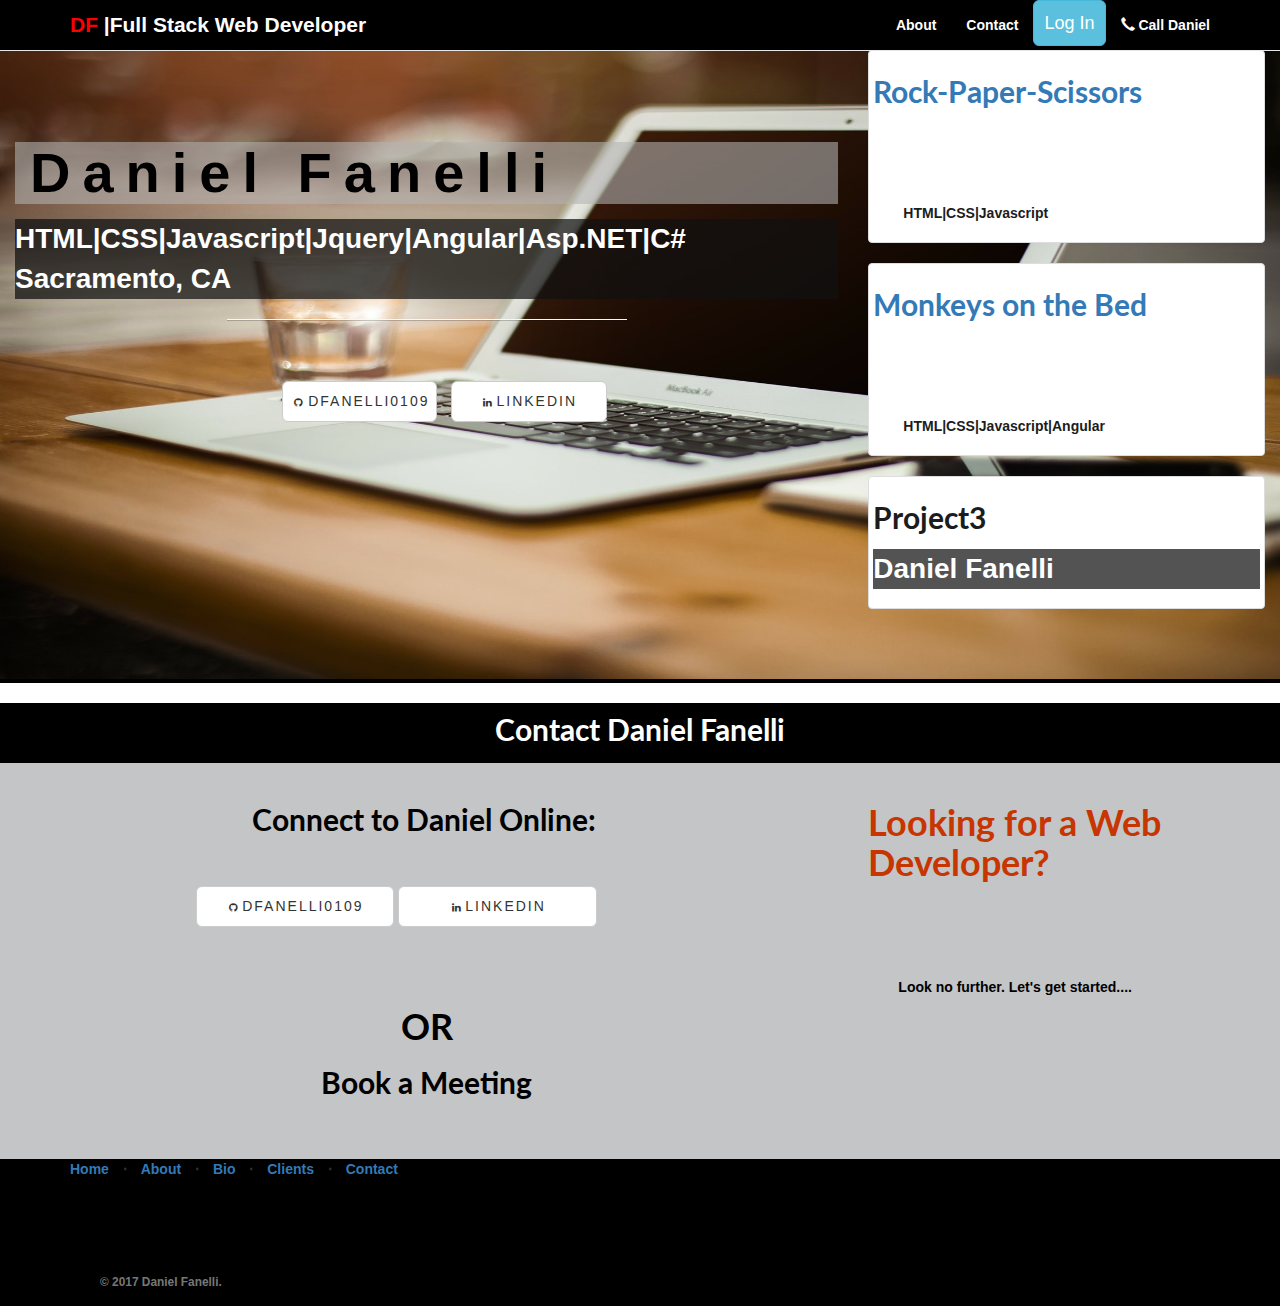
<file: index.html>
<!DOCTYPE html>
<html lang="en">

<head>

    <meta charset="utf-8">
    <meta http-equiv="X-UA-Compatible" content="IE=edge">
    <meta name="viewport" content="width=device-width, initial-scale=1">
    <meta name="description" content="Web Developer">
    <meta name="author" content="Daniel Fanelli">
<meta property="og:image" content="http://danielfanelli.com/img/danielfanelli.jpg"/>
<meta property='og:title' content="Daniel Fanelli|Web Developer|Sacramento, CA" />
<meta property='og:description' content="FULL STACK WEB DEVELOPER"/>
<meta property='og:url' content=""//www.danielfanelli.com" />


    <title>Daniel Fanelli|Web Developer|Sacramento, CA</title>

    <!-- Bootstrap Core CSS -->
    <link href="css/bootstrap.min.css" rel="stylesheet">

    <!-- Custom CSS -->
    <link href="css/landing-page.css" rel="stylesheet">
    <link href="css/mycss.css" rel="stylesheet">
    <!-- Custom Fonts -->
    <link href="font-awesome/css/font-awesome.min.css" rel="stylesheet" type="text/css">
    <link href="https://fonts.googleapis.com/css?family=Lato:300,400,700,300italic,400italic,700italic" rel="stylesheet" type="text/css">
    <link href="https://fonts.googleapis.com/css?family=Arya" rel="stylesheet">
    <!-- HTML5 Shim and Respond.js IE8 support of HTML5 elements and media queries -->
    <!-- WARNING: Respond.js doesn't work if you view the page via file:// -->
    <!--[if lt IE 9]>
        <script src="https://oss.maxcdn.com/libs/html5shiv/3.7.0/html5shiv.js"></script>
        <script src="https://oss.maxcdn.com/libs/respond.js/1.4.2/respond.min.js"></script>
    <![endif]-->
    <link href="https://calendly.com/assets/external/widget.css" rel="stylesheet">

    <script src="https://calendly.com/assets/external/widget.js" type="text/javascript"></script>
    <script src="https://ajax.googleapis.com/ajax/libs/jquery/3.2.1/jquery.min.js"></script>

<style type="text/css">
	#mc_embed_signup{background:#fff; clear:left; padding: 20px; border: 3px solid black; text-align: center; font:14px Helvetica,Arial,sans-serif; width:100%; margin-bottom: 30px;}

  @media (min-width:300px){
    @keyframes example1 {
        0%   {color: white; left:0px; top:0px; opacity:0;}
        100%  {color: white; left:0px; top:0px; opacity: 1;}


    }}
@media (min-width:800px){
  @keyframes example1 {
      0%   {color: white; left:0px; top:0px; opacity:0;}
      100%  {color: white; left:100px; top:0px; opacity: 1;}


  }}
</style>


    <!--End mc_embed_signup-->

    <script>

            $(document).ready(function(){
                $("#brandname").fadeIn(4000);
  });
                  $(document).ready(function(){
                    $("#name").fadeIn(4000);
                });
                  $(document).ready(function(){
                    $("#title").fadeIn(4000);
                });




    </script>

<!-- a helper script for vaidating the form-->
<script language="JavaScript" src="scripts/gen_validatorv31.js" type="text/javascript"></script>
    </head>

<body id="body1">

    <!-- Navigation -->
    <nav class="navbar navbar-default navbar-fixed-top topnav" id="navbar1" role="navigation">
        <div class="container topnav">
            <!-- Brand and toggle get grouped for better mobile display -->
            <div class="navbar-header">
                <button type="button" class="navbar-toggle" data-toggle="collapse" data-target="#bs-example-navbar-collapse-1">
                    <span class="sr-only">Toggle navigation</span>
                    <span class="icon-bar"></span>
                    <span class="icon-bar"></span>
                    <span class="icon-bar"></span>
                </button>
                <a class="navbar-brand topnav" id="brandname" href="https://www.linkedin.com/in/daniel-fanelli-4b186232/"><span class="init"> DF </span>|<span id="title2">Full Stack Web Developer</span></a>
            </div>
            <!-- Collect the nav links, forms, and other content for toggling -->
            <div class="collapse navbar-collapse" id="bs-example-navbar-collapse-1">
                <ul class="nav navbar-nav navbar-right">
                    <li class="navli navlinks" id="navcolor">
                        <a class="pglink" href="#about">About</a>
                    </li>
                    <li class="navli navlinks" id="navcolor">
                        <a class="pglink" href="#cbanner">Contact</a>
                    </li>
                    <li class="navli navlinks" id="navcolor"><button type="button" class="btn btn-info btn-lg" data-toggle="modal" data-target="#myModal">Log In</button></li>
                    <li class="navli navlinks" id="navcolor">
                        <a class="pglink" id="tel1" href="tel:4076150533"><span class="glyphicon glyphicon-earphone" aria-hidden="true"></span> Call Daniel</a>
                      </li>
                </ul>
            </div>
            <!-- /.navbar-collapse -->
        </div>
        <!-- /.container -->
    </nav>



    <div class="intro-header" id="about">

<!-- Modal -->
<div id="myModal" class="modal fade" role="dialog">
  <div class="modal-dialog">

    <!-- Modal content-->
    <div class="modal-content">
      <div class="modal-header">
        <button type="button" class="close" data-dismiss="modal">&times;</button>
        <h2 class="modal-title">Sign In To View Your Website:</h2>
      </div>
      <div class="modal-body">
        <form>
          <div class="container-fluid">
            <div class="row">
              <div class="col-lg-12">
                <form>
          <h2><label>Username:</label><input type="text"></input></h2>
          <h2><label>Password:</label><input type="password" required></input><h2>
        <a href="/RealHealth/index.html"><button class="btn-lg bottom-left">Submit</button></a>
          <button class="btn-lg bottom-right">Register</button>
        </form>
      </div>
      </div>
    </div>
      <div class="modal-footer">
        <button type="button" class="btn btn-default" data-dismiss="modal">Close</button>
      </div>
    </div>
</div>
  </div>
</div>
        <div class="container-fluid" id="about123">
            <div class="row">
                <div class="col-md-8 col-sm-12 image">
                    <div class="intro-message">
                        <h4 id="name">Daniel Fanelli</h4>
                        <div id="title">HTML|CSS|Javascript|Jquery|Angular|Asp.NET|C#<br /> Sacramento, CA</div>
                        <hr class="intro-divider">
                        <ul class="list-inline intro-social-buttons">
                      <li class="socbuttons">
                                <a href="https://github.com/dfanelli0109" class="btn btn-default btn-lg" id="btnscl"><i class="fa fa-github fa-fw"></i> <span class="network-name">dfanelli0109</span></a>
                            </li>
                            <li class="socbuttons">
                                <a href="https://www.linkedin.com/in/daniel-fanelli-4b186232/" class="btn btn-default btn-lg" id="btnscl"><i class="fa fa-linkedin fa-fw"></i> <span class="network-name">Linkedin</span></a>
                            </li>
                        </ul>
                    </div>
                   </div>
                    <div class="col-md-4 col-sm-12">
                      <div class="thumbnail text-left">
                    <a href="rockpaperscissors.html"><h2>Rock-Paper-Scissors</h2></a>
                    <p>HTML|CSS|Javascript</p>
                      </div>
                      <div class="thumbnail text-left">
                    <a href="monkeys.html"><h2>Monkeys on the Bed</h2></a>
                    <p>HTML|CSS|Javascript|Angular</p>
                      </div>
                      <div class="thumbnail text-left">
                    <h2>Project3</h2>
                    <p id="title">Daniel Fanelli</p>
                      </div>
                    </div>

                  </div>

                </div>


    <!-- /.intro-header -->
</div>


<div class="banner" id="cbanner">
<div id="contact2"><h2 id="cline">Contact Daniel Fanelli</h2></div>
        <div class="container-fluid">

              <div class="row">

                <!--
                  <div class="col-lg-5  col-md-5 col-sm-10 col-sm-offset-1 col-xs-12" >

                  <form id="cform" method="post" name="myemailform" action="email.php">
                      <p>
                      <label for='name'>Enter Name: </label><br>
                      <input type="text" required name="name" placeholder="name">
                    </p>
                    <p>
                      <label for='email'>Enter Email Address:</label><br>
                      <input type="email" required name="email" placeholder="email">
                    </p>
                    <p>
                      <label for='message'>Enter Message:</label> <br>
                      <textarea required name="message" placeholder="type your message here"></textarea>
                    </p>
                     <p>
                    <input type="submit" name='submit' value="submit">
                  </p>
                  </form>
                  <script language="JavaScript">
                  var formvalidator  = new Validator("myemailform");
                  frmvalidator.addValidation("name","req","Please provide your name");
                  frmvalidator.addValidation("email","req","Please provide your email");
                  frmvalidator.addValidation("email","email","Please enter a valid email address");
                  </script>
                </div>
              -->
                     <div class="col-lg-8 col-sm-12">
                     <ul class="list-inline banner-social-buttons" id="idbuttons"> <h2 id="connect">Connect to Daniel Online:</h2>
                         <div id="button-container">
                        <li class="socbuttons" id="socbuttons2">
                            <a href="https://github.com/dfanelli0109" class="btn btn-default btn-lg" id="btnscl"><i class="fa fa-github fa-fw"></i> <span class="network-name">dfanelli0109</span></a>
                        </li>
                        <li class="socbuttons" id="socbuttons2">
                            <a href="https://www.linkedin.com/in/daniel-fanelli-4b186232/" class="btn btn-default btn-lg" id="btnscl"><i class="fa fa-linkedin fa-fw"></i> <span class="network-name">Linkedin</span></a>
                        </li>
                        </ul>



                       <br>
                       <br>
                       <h1 id = "contact-or"> OR</h1>
                        <a href="" onclick="Calendly.showPopupWidget('https://calendly.com/daniel-r-fanellijr');return false;"><h2 id="book">Book a Meeting</h2></a>
</div>
                      <!-- Calendly link widget end -->
                      <!-- Begin MailChimp Signup Form -->
<div class="col-lg-4  col-s-12" >

<div>

<h1 id="available">Looking for a Web  Developer?</h1>
<p>Look no further. Let's get started....</p>
</div>
                    <!-- <div id="mc_embed_signup">
      <form action="//danielfanelli.us16.list-manage.com/subscribe/post?u=e33fa394e38ded872fd761667&amp;id=4bfaf5c9f5" method="post" id="mc-embedded-subscribe-form" name="mc-embedded-subscribe-form" class="validate" target="_blank" novalidate>
          <div id="mc_embed_signup_scroll">
      	<label for="mce-EMAIL">Subscribe to DanielFanelli.com</label>
      	<input type="email" value="" name="EMAIL" class="email" id="mce-EMAIL" placeholder="email address" required>
           real people should not fill this in and expect good things - do not remove this or risk form bot signups
          <div style="position: absolute; left: -5000px;" aria-hidden="true"><input type="text" name="b_e33fa394e38ded872fd761667_4bfaf5c9f5" tabindex="-1" value=""></div>
          <div class="clear"><input type="submit" value="Subscribe" name="subscribe" id="mc-embedded-subscribe" class="button"></div>
        </div>
      </form>-->

      </div>

      <!--End mc_embed_signup-->
</div>

                  </div>


                </div>



          </div>


        </div>
        <!-- /.container -->



    <!-- Footer -->
    <footer id="black">
        <div class="container">
            <div class="row">
                <div class="col-lg-12">
                    <ul class="list-inline">
                        <li>
                            <a href="#">Home</a>
                        </li>
                        <li class="footer-menu-divider">&sdot;</li>
                        <li>
                            <a href="#about">About</a>
                        </li>
                        <li class="footer-menu-divider">&sdot;</li>
                        <li>
                            <a href="#bioheader">Bio</a>
                        </li>
                        <li class="footer-menu-divider">&sdot;</li>
                        <li>
                            <a href="#clientshdr">Clients</a>
                        </li>
                        <li class="footer-menu-divider">&sdot;</li>
                        <li>
                            <a href="#cbanner">Contact</a>
                        </li>
                    </ul>
                    <p class="copyright text-muted small">&copy; 2017 Daniel Fanelli.<br>
                    </p>
                </div>
            </div>
        </div>
    </footer>

    <!-- jQuery -->
    <script src="js/jquery.js"></script>

    <!-- Bootstrap Core JavaScript -->
    <script src="js/bootstrap.min.js"></script>



</body>

</html>
</file>
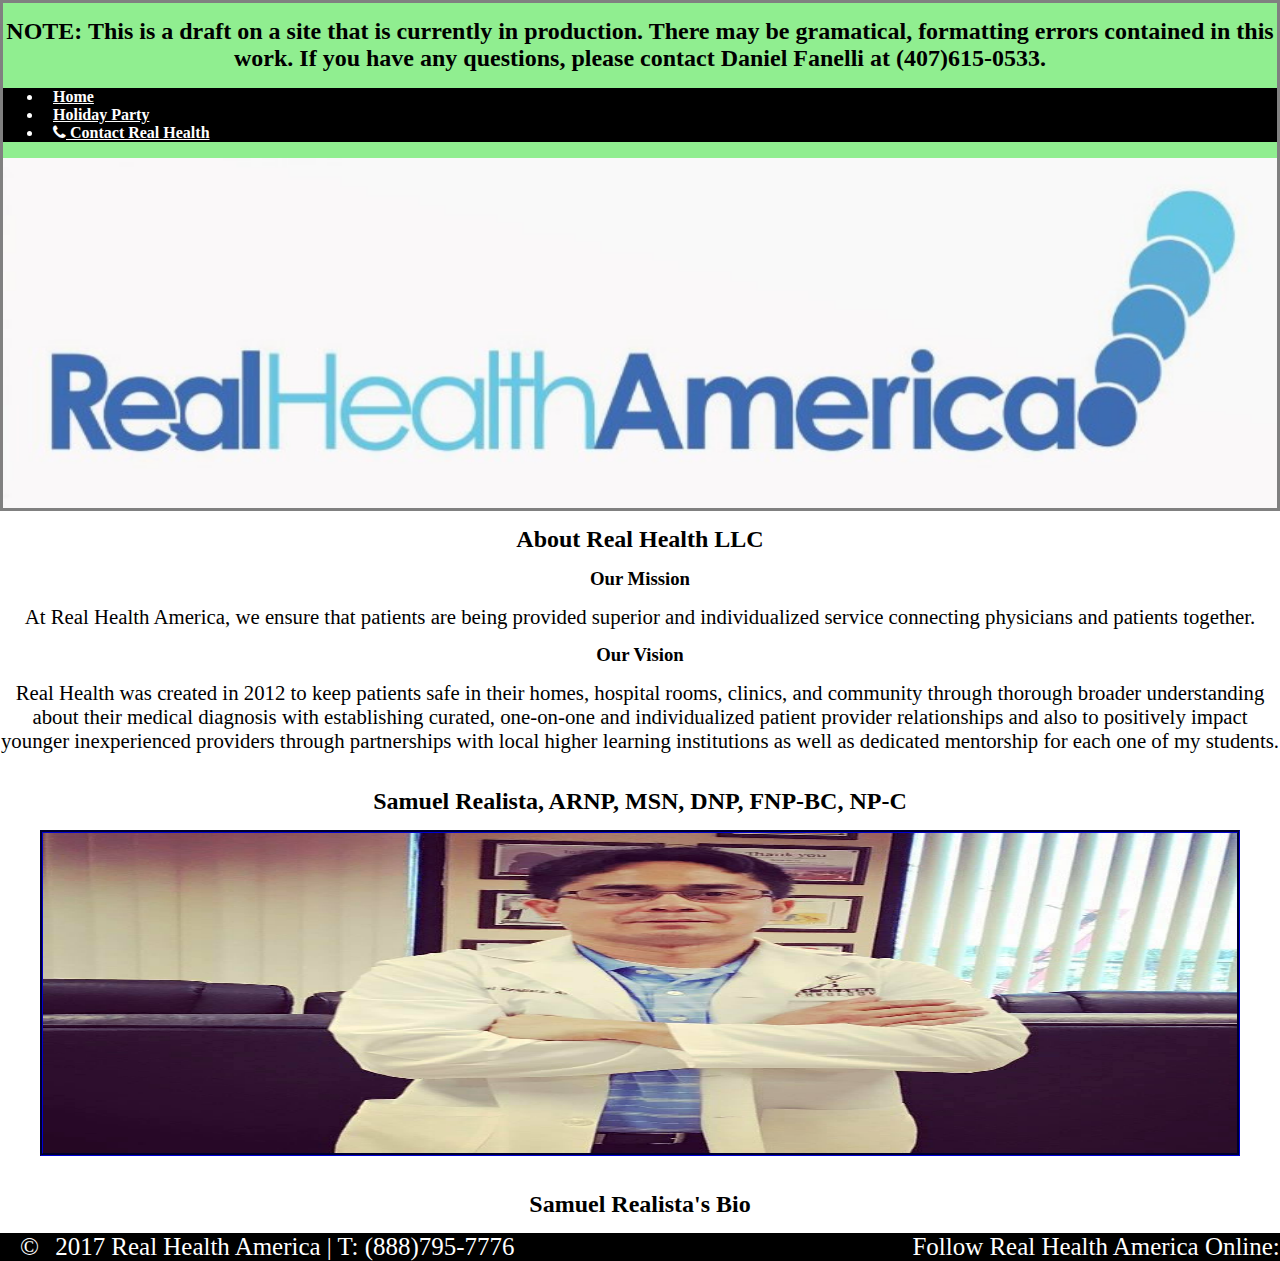
<file: RealHealth/index.html>
<!doctype html>
<html lang="en">
  <head>
    <title>Real Health LLC | Orlando, FL</title>

    <!-- Required meta tags -->
    <meta charset="utf-8">
    <meta name="viewport" content="width=device-width, initial-scale=1, shrink-to-fit=no">
    <meta property="og:title" content="Real Health LLC">
    <meta name="author" content="Daniel Fanelli">
<meta property="og:image" content="RealHealthLLC.JPG">
<meta property="og:description" content="Real Health LLC, owned by Samuel Realista is a healthcare company located in Orlando, FL. Address: 3700 34th Street
Orlando, FL 32805 Phone: (407)999-1212 ">
    <!-- Bootstrap CSS -->
    <link rel="stylesheet" href="https://maxcdn.bootstrapcdn.com/bootstrap/4.0.0-beta.2/css/bootstrap.min.css" integrity="sha384-PsH8R72JQ3SOdhVi3uxftmaW6Vc51MKb0q5P2rRUpPvrszuE4W1povHYgTpBfshb" crossorigin="anonymous">
    <link rel="stylesheet" type="text/css" href="style.css">
  <link href="http://maxcdn.bootstrapcdn.com/font-awesome/4.1.0/css/font-awesome.min.css" rel="stylesheet">
  </head>
  <body>
    <header>


      <div class="container-fluid red"><h2>NOTE: This is a draft on a site that is currently in production.  There may be gramatical, formatting errors contained in this work.  If you have any questions, please contact Daniel Fanelli at (407)615-0533.</h2>
      </h2>
    </div>
      <nav class="navbar navbar-expand-lg nav-navbar collapse black">
      <ul class="navbar-nav mr-auto">
        <li class="nav-item active">
          <a class="nav-link" id="toplink" href="index.html">Home <span class="sr-only">(current)</span></a>
        </li>
        <li class="nav-item">
          <a class="nav-link" id="toplink" href="SamsHolidayParty.html">Holiday Party</a>
        </li>
        <li class="nav-item">
          <a class="nav-link" id="toplink" href="tel:18887957776"><i class="fa fa-phone"></i> Contact Real Health</a>
        </li>
      </ul>
    <!--  <form class="form-inline my-2 my-lg-0">
        <input class="form-control mr-sm-2" type="text" placeholder="Search">
        <button class="btn btn-secondary my-2 my-sm-0" type="submit">Search</button>
      </form>-->
  </nav>

<div class="container-fluid">
  <div class="row">
  <div class="col-lg-12 col-sm-12" id="logo1">
<a href="index.html"><div id="real1"></div></a>
</div>
  <!--  <div class="col-lg-4 col-sm-12" id="address1">
      <h2><a href="tel:18887957776"> 1(888)795-7776</a></h2>
      <p id="contactadd">3700 34th Street Suite 300A
  <br>Orlando, FL, United States 32805</p>
</div>-->
    </div>
  </header>
  <div class="container-fluid">
    <div class="row">
      <div class="col-lg-8 offset-lg-2 col-md-12">
  <h2>About Real Health LLC</h2>
  <h3>Our Mission</h3>
  <p>At Real Health America, we ensure that patients are being provided superior and individualized service connecting physicians and patients together.
  <h3>Our Vision</h3>
  <p>Real Health was created in 2012 to keep patients safe in their homes, hospital rooms, clinics, and community through thorough broader understanding about their medical diagnosis with establishing curated, one-on-one and individualized patient provider relationships and also to positively impact younger inexperienced providers through partnerships with local higher learning institutions as well as dedicated mentorship for each one of my students.
</p>
</div>
</div>
</div>
<div class="container-fluid">
  <div class="row">
    <div class="col-lg-4 col-xs-4 offset-xs-4">
      <div class="containsam">
<h2>Samuel Realista, ARNP, MSN, DNP, FNP-BC, NP-C</h2>
<div class="Samphoto">
</div>
</div>
</div>

<div id="col-lg-8  col-md-12 content1">
<h2>Samuel Realista's Bio</h2>
</div>
</div>

</div>
<footer class="black">
  <p id="footercontent">&copy <span class="contact">2017 Real Health America | T: (888)795-7776</span> <nbsp><span id="right">Follow Real Health America Online: <a href="https://www.facebook.com/groups/561729980524958/"<i class="fa fa-facebook"></i>
  </a></p>
</footer>
    <!-- Optional JavaScript -->
    <!-- jQuery first, then Popper.js, then Bootstrap JS -->
    <script src="https://code.jquery.com/jquery-3.2.1.slim.min.js" integrity="sha384-KJ3o2DKtIkvYIK3UENzmM7KCkRr/rE9/Qpg6aAZGJwFDMVNA/GpGFF93hXpG5KkN" crossorigin="anonymous"></script>
    <script src="https://cdnjs.cloudflare.com/ajax/libs/popper.js/1.12.3/umd/popper.min.js" integrity="sha384-vFJXuSJphROIrBnz7yo7oB41mKfc8JzQZiCq4NCceLEaO4IHwicKwpJf9c9IpFgh" crossorigin="anonymous"></script>
    <script src="https://maxcdn.bootstrapcdn.com/bootstrap/4.0.0-beta.2/js/bootstrap.min.js" integrity="sha384-alpBpkh1PFOepccYVYDB4do5UnbKysX5WZXm3XxPqe5iKTfUKjNkCk9SaVuEZflJ" crossorigin="anonymous"></script>
  </body>
</html>
</file>
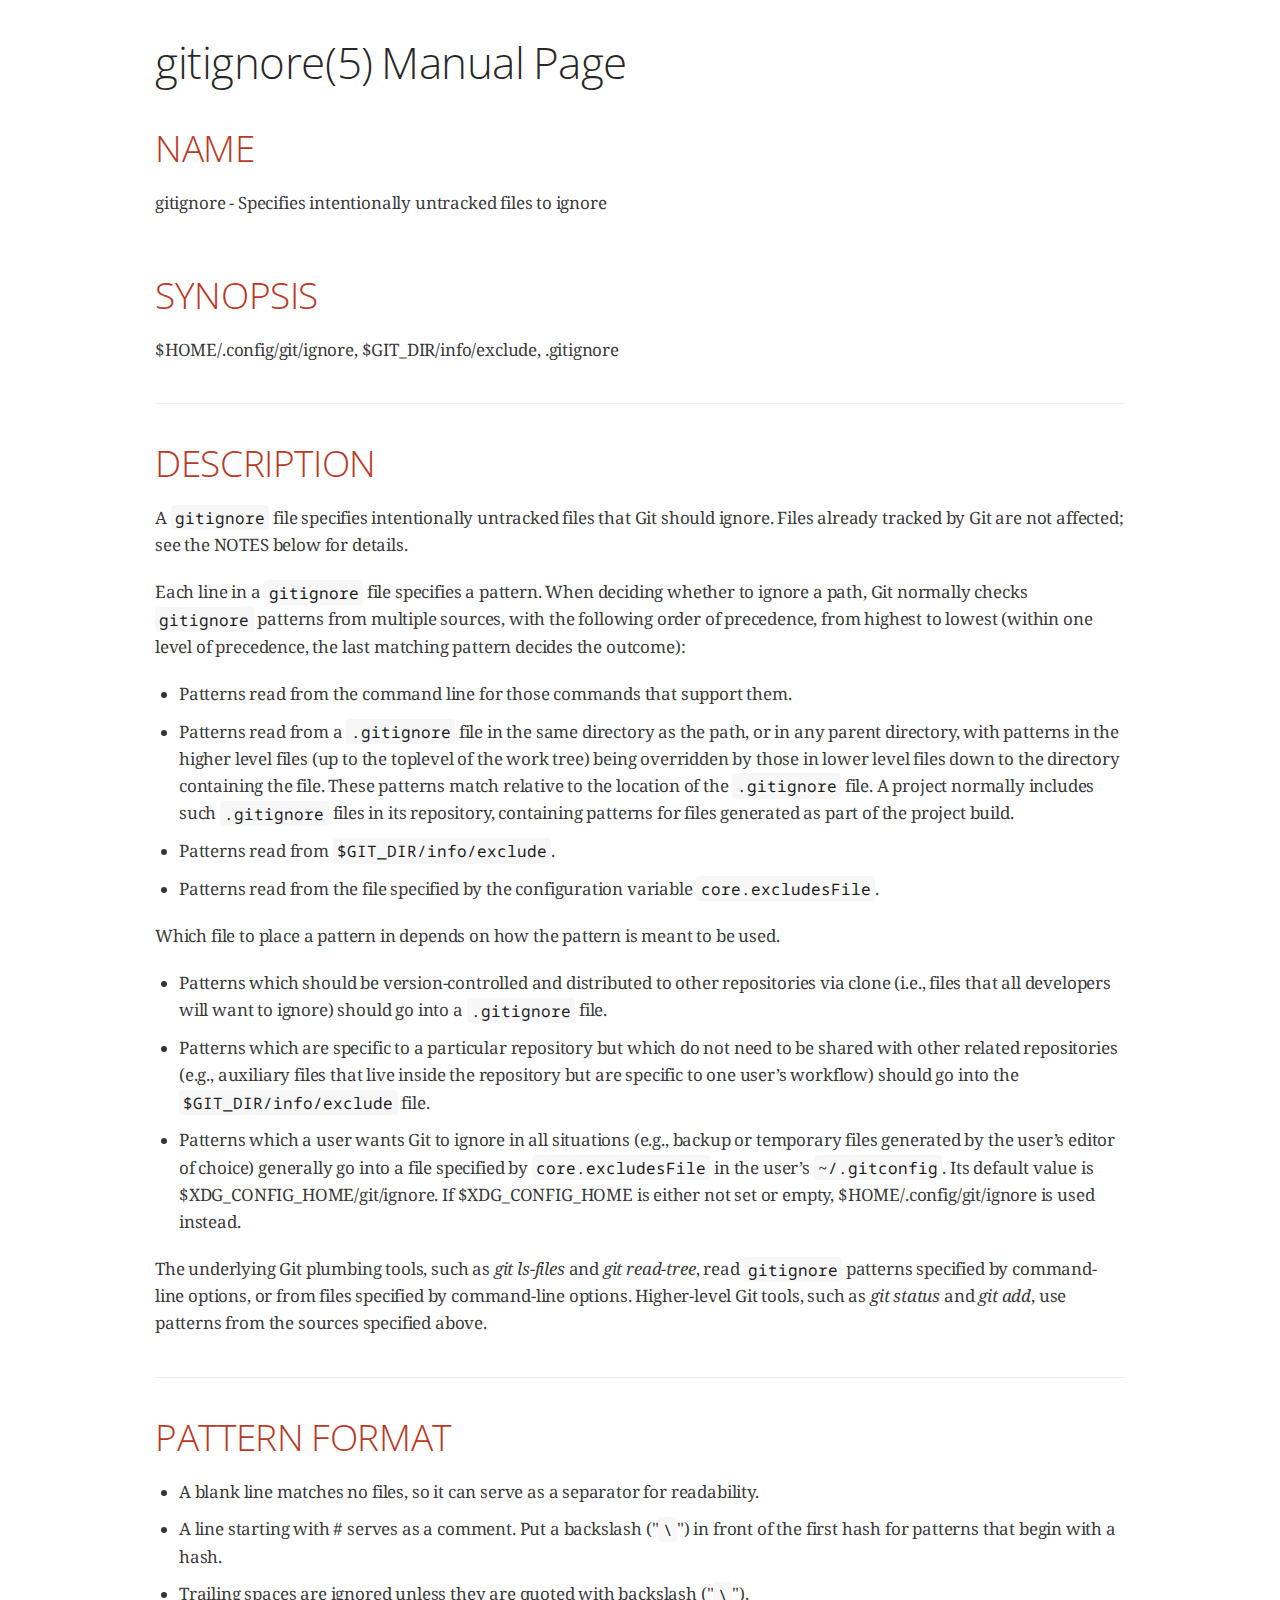
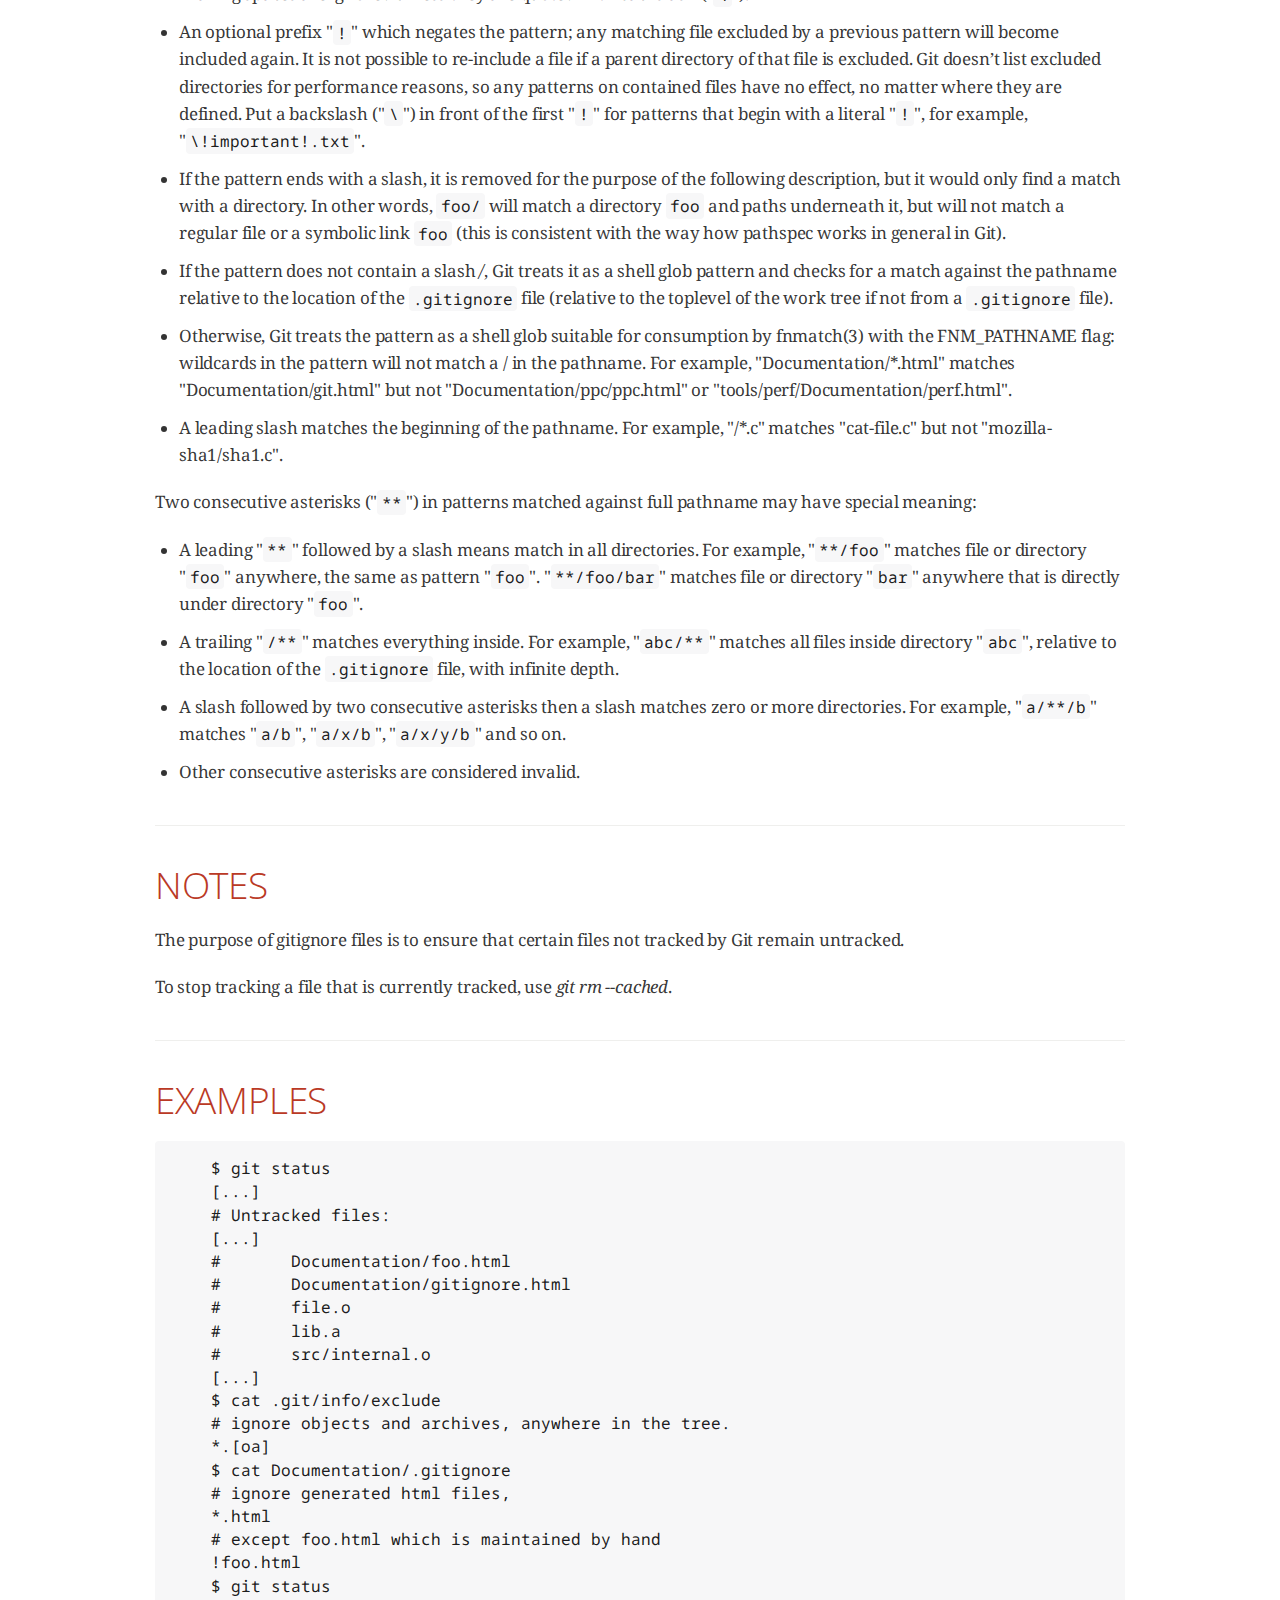
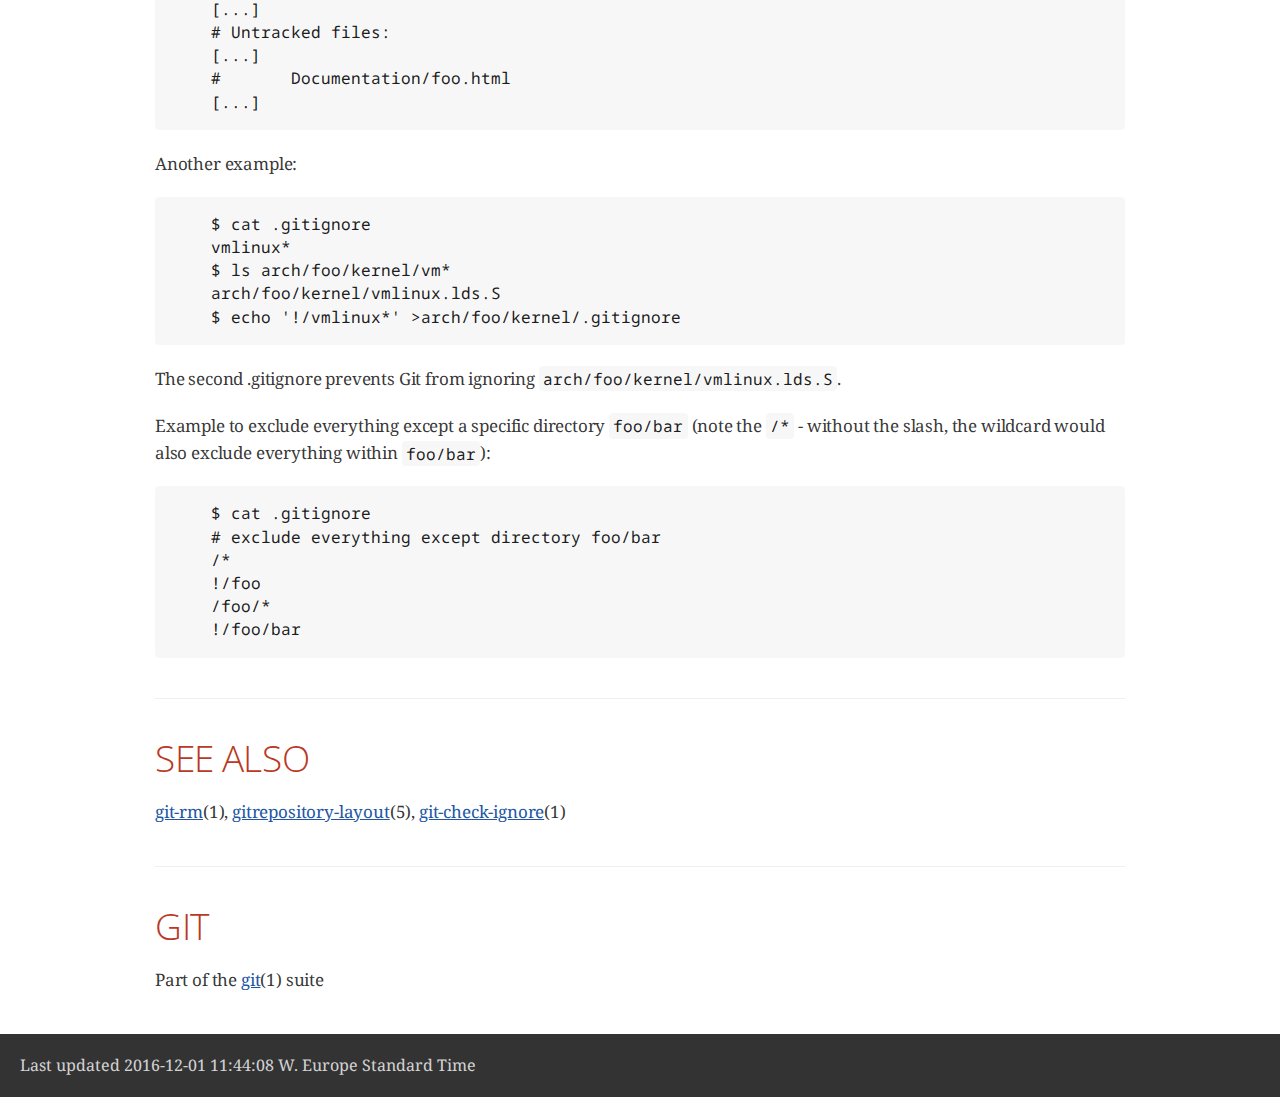
<file: gitignore.html>
<!DOCTYPE html>
<html lang="en">
<head>
<meta charset="UTF-8">
<!--[if IE]><meta http-equiv="X-UA-Compatible" content="IE=edge"><![endif]-->
<meta name="viewport" content="width=device-width, initial-scale=1.0">
<meta name="generator" content="Asciidoctor 1.5.4">
<title>gitignore(5)</title>
<link rel="stylesheet" href="https://fonts.googleapis.com/css?family=Open+Sans:300,300italic,400,400italic,600,600italic%7CNoto+Serif:400,400italic,700,700italic%7CDroid+Sans+Mono:400,700">
<style>
/* Asciidoctor default stylesheet | MIT License | http://asciidoctor.org */
/* Remove comment around @import statement below when using as a custom stylesheet */
/*@import "https://fonts.googleapis.com/css?family=Open+Sans:300,300italic,400,400italic,600,600italic%7CNoto+Serif:400,400italic,700,700italic%7CDroid+Sans+Mono:400,700";*/
article,aside,details,figcaption,figure,footer,header,hgroup,main,nav,section,summary{display:block}
audio,canvas,video{display:inline-block}
audio:not([controls]){display:none;height:0}
[hidden],template{display:none}
script{display:none!important}
html{font-family:sans-serif;-ms-text-size-adjust:100%;-webkit-text-size-adjust:100%}
body{margin:0}
a{background:transparent}
a:focus{outline:thin dotted}
a:active,a:hover{outline:0}
h1{font-size:2em;margin:.67em 0}
abbr[title]{border-bottom:1px dotted}
b,strong{font-weight:bold}
dfn{font-style:italic}
hr{-moz-box-sizing:content-box;box-sizing:content-box;height:0}
mark{background:#ff0;color:#000}
code,kbd,pre,samp{font-family:monospace;font-size:1em}
pre{white-space:pre-wrap}
q{quotes:"\201C" "\201D" "\2018" "\2019"}
small{font-size:80%}
sub,sup{font-size:75%;line-height:0;position:relative;vertical-align:baseline}
sup{top:-.5em}
sub{bottom:-.25em}
img{border:0}
svg:not(:root){overflow:hidden}
figure{margin:0}
fieldset{border:1px solid silver;margin:0 2px;padding:.35em .625em .75em}
legend{border:0;padding:0}
button,input,select,textarea{font-family:inherit;font-size:100%;margin:0}
button,input{line-height:normal}
button,select{text-transform:none}
button,html input[type="button"],input[type="reset"],input[type="submit"]{-webkit-appearance:button;cursor:pointer}
button[disabled],html input[disabled]{cursor:default}
input[type="checkbox"],input[type="radio"]{box-sizing:border-box;padding:0}
input[type="search"]{-webkit-appearance:textfield;-moz-box-sizing:content-box;-webkit-box-sizing:content-box;box-sizing:content-box}
input[type="search"]::-webkit-search-cancel-button,input[type="search"]::-webkit-search-decoration{-webkit-appearance:none}
button::-moz-focus-inner,input::-moz-focus-inner{border:0;padding:0}
textarea{overflow:auto;vertical-align:top}
table{border-collapse:collapse;border-spacing:0}
*,*:before,*:after{-moz-box-sizing:border-box;-webkit-box-sizing:border-box;box-sizing:border-box}
html,body{font-size:100%}
body{background:#fff;color:rgba(0,0,0,.8);padding:0;margin:0;font-family:"Noto Serif","DejaVu Serif",serif;font-weight:400;font-style:normal;line-height:1;position:relative;cursor:auto}
a:hover{cursor:pointer}
img,object,embed{max-width:100%;height:auto}
object,embed{height:100%}
img{-ms-interpolation-mode:bicubic}
.left{float:left!important}
.right{float:right!important}
.text-left{text-align:left!important}
.text-right{text-align:right!important}
.text-center{text-align:center!important}
.text-justify{text-align:justify!important}
.hide{display:none}
body{-webkit-font-smoothing:antialiased}
img,object,svg{display:inline-block;vertical-align:middle}
textarea{height:auto;min-height:50px}
select{width:100%}
.center{margin-left:auto;margin-right:auto}
.spread{width:100%}
p.lead,.paragraph.lead>p,#preamble>.sectionbody>.paragraph:first-of-type p{font-size:1.21875em;line-height:1.6}
.subheader,.admonitionblock td.content>.title,.audioblock>.title,.exampleblock>.title,.imageblock>.title,.listingblock>.title,.literalblock>.title,.stemblock>.title,.openblock>.title,.paragraph>.title,.quoteblock>.title,table.tableblock>.title,.verseblock>.title,.videoblock>.title,.dlist>.title,.olist>.title,.ulist>.title,.qlist>.title,.hdlist>.title{line-height:1.45;color:#7a2518;font-weight:400;margin-top:0;margin-bottom:.25em}
div,dl,dt,dd,ul,ol,li,h1,h2,h3,#toctitle,.sidebarblock>.content>.title,h4,h5,h6,pre,form,p,blockquote,th,td{margin:0;padding:0;direction:ltr}
a{color:#2156a5;text-decoration:underline;line-height:inherit}
a:hover,a:focus{color:#1d4b8f}
a img{border:none}
p{font-family:inherit;font-weight:400;font-size:1em;line-height:1.6;margin-bottom:1.25em;text-rendering:optimizeLegibility}
p aside{font-size:.875em;line-height:1.35;font-style:italic}
h1,h2,h3,#toctitle,.sidebarblock>.content>.title,h4,h5,h6{font-family:"Open Sans","DejaVu Sans",sans-serif;font-weight:300;font-style:normal;color:#ba3925;text-rendering:optimizeLegibility;margin-top:1em;margin-bottom:.5em;line-height:1.0125em}
h1 small,h2 small,h3 small,#toctitle small,.sidebarblock>.content>.title small,h4 small,h5 small,h6 small{font-size:60%;color:#e99b8f;line-height:0}
h1{font-size:2.125em}
h2{font-size:1.6875em}
h3,#toctitle,.sidebarblock>.content>.title{font-size:1.375em}
h4,h5{font-size:1.125em}
h6{font-size:1em}
hr{border:solid #ddddd8;border-width:1px 0 0;clear:both;margin:1.25em 0 1.1875em;height:0}
em,i{font-style:italic;line-height:inherit}
strong,b{font-weight:bold;line-height:inherit}
small{font-size:60%;line-height:inherit}
code{font-family:"Droid Sans Mono","DejaVu Sans Mono",monospace;font-weight:400;color:rgba(0,0,0,.9)}
ul,ol,dl{font-size:1em;line-height:1.6;margin-bottom:1.25em;list-style-position:outside;font-family:inherit}
ul,ol,ul.no-bullet,ol.no-bullet{margin-left:1.5em}
ul li ul,ul li ol{margin-left:1.25em;margin-bottom:0;font-size:1em}
ul.square li ul,ul.circle li ul,ul.disc li ul{list-style:inherit}
ul.square{list-style-type:square}
ul.circle{list-style-type:circle}
ul.disc{list-style-type:disc}
ul.no-bullet{list-style:none}
ol li ul,ol li ol{margin-left:1.25em;margin-bottom:0}
dl dt{margin-bottom:.3125em;font-weight:bold}
dl dd{margin-bottom:1.25em}
abbr,acronym{text-transform:uppercase;font-size:90%;color:rgba(0,0,0,.8);border-bottom:1px dotted #ddd;cursor:help}
abbr{text-transform:none}
blockquote{margin:0 0 1.25em;padding:.5625em 1.25em 0 1.1875em;border-left:1px solid #ddd}
blockquote cite{display:block;font-size:.9375em;color:rgba(0,0,0,.6)}
blockquote cite:before{content:"\2014 \0020"}
blockquote cite a,blockquote cite a:visited{color:rgba(0,0,0,.6)}
blockquote,blockquote p{line-height:1.6;color:rgba(0,0,0,.85)}
@media only screen and (min-width:768px){h1,h2,h3,#toctitle,.sidebarblock>.content>.title,h4,h5,h6{line-height:1.2}
h1{font-size:2.75em}
h2{font-size:2.3125em}
h3,#toctitle,.sidebarblock>.content>.title{font-size:1.6875em}
h4{font-size:1.4375em}}
table{background:#fff;margin-bottom:1.25em;border:solid 1px #dedede}
table thead,table tfoot{background:#f7f8f7;font-weight:bold}
table thead tr th,table thead tr td,table tfoot tr th,table tfoot tr td{padding:.5em .625em .625em;font-size:inherit;color:rgba(0,0,0,.8);text-align:left}
table tr th,table tr td{padding:.5625em .625em;font-size:inherit;color:rgba(0,0,0,.8)}
table tr.even,table tr.alt,table tr:nth-of-type(even){background:#f8f8f7}
table thead tr th,table tfoot tr th,table tbody tr td,table tr td,table tfoot tr td{display:table-cell;line-height:1.6}
body{tab-size:4}
h1,h2,h3,#toctitle,.sidebarblock>.content>.title,h4,h5,h6{line-height:1.2;word-spacing:-.05em}
h1 strong,h2 strong,h3 strong,#toctitle strong,.sidebarblock>.content>.title strong,h4 strong,h5 strong,h6 strong{font-weight:400}
.clearfix:before,.clearfix:after,.float-group:before,.float-group:after{content:" ";display:table}
.clearfix:after,.float-group:after{clear:both}
*:not(pre)>code{font-size:.9375em;font-style:normal!important;letter-spacing:0;padding:.1em .5ex;word-spacing:-.15em;background-color:#f7f7f8;-webkit-border-radius:4px;border-radius:4px;line-height:1.45;text-rendering:optimizeSpeed}
pre,pre>code{line-height:1.45;color:rgba(0,0,0,.9);font-family:"Droid Sans Mono","DejaVu Sans Mono",monospace;font-weight:400;text-rendering:optimizeSpeed}
.keyseq{color:rgba(51,51,51,.8)}
kbd{font-family:"Droid Sans Mono","DejaVu Sans Mono",monospace;display:inline-block;color:rgba(0,0,0,.8);font-size:.65em;line-height:1.45;background-color:#f7f7f7;border:1px solid #ccc;-webkit-border-radius:3px;border-radius:3px;-webkit-box-shadow:0 1px 0 rgba(0,0,0,.2),0 0 0 .1em white inset;box-shadow:0 1px 0 rgba(0,0,0,.2),0 0 0 .1em #fff inset;margin:0 .15em;padding:.2em .5em;vertical-align:middle;position:relative;top:-.1em;white-space:nowrap}
.keyseq kbd:first-child{margin-left:0}
.keyseq kbd:last-child{margin-right:0}
.menuseq,.menu{color:rgba(0,0,0,.8)}
b.button:before,b.button:after{position:relative;top:-1px;font-weight:400}
b.button:before{content:"[";padding:0 3px 0 2px}
b.button:after{content:"]";padding:0 2px 0 3px}
p a>code:hover{color:rgba(0,0,0,.9)}
#header,#content,#footnotes,#footer{width:100%;margin-left:auto;margin-right:auto;margin-top:0;margin-bottom:0;max-width:62.5em;*zoom:1;position:relative;padding-left:.9375em;padding-right:.9375em}
#header:before,#header:after,#content:before,#content:after,#footnotes:before,#footnotes:after,#footer:before,#footer:after{content:" ";display:table}
#header:after,#content:after,#footnotes:after,#footer:after{clear:both}
#content{margin-top:1.25em}
#content:before{content:none}
#header>h1:first-child{color:rgba(0,0,0,.85);margin-top:2.25rem;margin-bottom:0}
#header>h1:first-child+#toc{margin-top:8px;border-top:1px solid #ddddd8}
#header>h1:only-child,body.toc2 #header>h1:nth-last-child(2){border-bottom:1px solid #ddddd8;padding-bottom:8px}
#header .details{border-bottom:1px solid #ddddd8;line-height:1.45;padding-top:.25em;padding-bottom:.25em;padding-left:.25em;color:rgba(0,0,0,.6);display:-ms-flexbox;display:-webkit-flex;display:flex;-ms-flex-flow:row wrap;-webkit-flex-flow:row wrap;flex-flow:row wrap}
#header .details span:first-child{margin-left:-.125em}
#header .details span.email a{color:rgba(0,0,0,.85)}
#header .details br{display:none}
#header .details br+span:before{content:"\00a0\2013\00a0"}
#header .details br+span.author:before{content:"\00a0\22c5\00a0";color:rgba(0,0,0,.85)}
#header .details br+span#revremark:before{content:"\00a0|\00a0"}
#header #revnumber{text-transform:capitalize}
#header #revnumber:after{content:"\00a0"}
#content>h1:first-child:not([class]){color:rgba(0,0,0,.85);border-bottom:1px solid #ddddd8;padding-bottom:8px;margin-top:0;padding-top:1rem;margin-bottom:1.25rem}
#toc{border-bottom:1px solid #efefed;padding-bottom:.5em}
#toc>ul{margin-left:.125em}
#toc ul.sectlevel0>li>a{font-style:italic}
#toc ul.sectlevel0 ul.sectlevel1{margin:.5em 0}
#toc ul{font-family:"Open Sans","DejaVu Sans",sans-serif;list-style-type:none}
#toc li{line-height:1.3334;margin-top:.3334em}
#toc a{text-decoration:none}
#toc a:active{text-decoration:underline}
#toctitle{color:#7a2518;font-size:1.2em}
@media only screen and (min-width:768px){#toctitle{font-size:1.375em}
body.toc2{padding-left:15em;padding-right:0}
#toc.toc2{margin-top:0!important;background-color:#f8f8f7;position:fixed;width:15em;left:0;top:0;border-right:1px solid #efefed;border-top-width:0!important;border-bottom-width:0!important;z-index:1000;padding:1.25em 1em;height:100%;overflow:auto}
#toc.toc2 #toctitle{margin-top:0;margin-bottom:.8rem;font-size:1.2em}
#toc.toc2>ul{font-size:.9em;margin-bottom:0}
#toc.toc2 ul ul{margin-left:0;padding-left:1em}
#toc.toc2 ul.sectlevel0 ul.sectlevel1{padding-left:0;margin-top:.5em;margin-bottom:.5em}
body.toc2.toc-right{padding-left:0;padding-right:15em}
body.toc2.toc-right #toc.toc2{border-right-width:0;border-left:1px solid #efefed;left:auto;right:0}}
@media only screen and (min-width:1280px){body.toc2{padding-left:20em;padding-right:0}
#toc.toc2{width:20em}
#toc.toc2 #toctitle{font-size:1.375em}
#toc.toc2>ul{font-size:.95em}
#toc.toc2 ul ul{padding-left:1.25em}
body.toc2.toc-right{padding-left:0;padding-right:20em}}
#content #toc{border-style:solid;border-width:1px;border-color:#e0e0dc;margin-bottom:1.25em;padding:1.25em;background:#f8f8f7;-webkit-border-radius:4px;border-radius:4px}
#content #toc>:first-child{margin-top:0}
#content #toc>:last-child{margin-bottom:0}
#footer{max-width:100%;background-color:rgba(0,0,0,.8);padding:1.25em}
#footer-text{color:rgba(255,255,255,.8);line-height:1.44}
.sect1{padding-bottom:.625em}
@media only screen and (min-width:768px){.sect1{padding-bottom:1.25em}}
.sect1+.sect1{border-top:1px solid #efefed}
#content h1>a.anchor,h2>a.anchor,h3>a.anchor,#toctitle>a.anchor,.sidebarblock>.content>.title>a.anchor,h4>a.anchor,h5>a.anchor,h6>a.anchor{position:absolute;z-index:1001;width:1.5ex;margin-left:-1.5ex;display:block;text-decoration:none!important;visibility:hidden;text-align:center;font-weight:400}
#content h1>a.anchor:before,h2>a.anchor:before,h3>a.anchor:before,#toctitle>a.anchor:before,.sidebarblock>.content>.title>a.anchor:before,h4>a.anchor:before,h5>a.anchor:before,h6>a.anchor:before{content:"\00A7";font-size:.85em;display:block;padding-top:.1em}
#content h1:hover>a.anchor,#content h1>a.anchor:hover,h2:hover>a.anchor,h2>a.anchor:hover,h3:hover>a.anchor,#toctitle:hover>a.anchor,.sidebarblock>.content>.title:hover>a.anchor,h3>a.anchor:hover,#toctitle>a.anchor:hover,.sidebarblock>.content>.title>a.anchor:hover,h4:hover>a.anchor,h4>a.anchor:hover,h5:hover>a.anchor,h5>a.anchor:hover,h6:hover>a.anchor,h6>a.anchor:hover{visibility:visible}
#content h1>a.link,h2>a.link,h3>a.link,#toctitle>a.link,.sidebarblock>.content>.title>a.link,h4>a.link,h5>a.link,h6>a.link{color:#ba3925;text-decoration:none}
#content h1>a.link:hover,h2>a.link:hover,h3>a.link:hover,#toctitle>a.link:hover,.sidebarblock>.content>.title>a.link:hover,h4>a.link:hover,h5>a.link:hover,h6>a.link:hover{color:#a53221}
.audioblock,.imageblock,.literalblock,.listingblock,.stemblock,.videoblock{margin-bottom:1.25em}
.admonitionblock td.content>.title,.audioblock>.title,.exampleblock>.title,.imageblock>.title,.listingblock>.title,.literalblock>.title,.stemblock>.title,.openblock>.title,.paragraph>.title,.quoteblock>.title,table.tableblock>.title,.verseblock>.title,.videoblock>.title,.dlist>.title,.olist>.title,.ulist>.title,.qlist>.title,.hdlist>.title{text-rendering:optimizeLegibility;text-align:left;font-family:"Noto Serif","DejaVu Serif",serif;font-size:1rem;font-style:italic}
table.tableblock>caption.title{white-space:nowrap;overflow:visible;max-width:0}
.paragraph.lead>p,#preamble>.sectionbody>.paragraph:first-of-type p{color:rgba(0,0,0,.85)}
table.tableblock #preamble>.sectionbody>.paragraph:first-of-type p{font-size:inherit}
.admonitionblock>table{border-collapse:separate;border:0;background:none;width:100%}
.admonitionblock>table td.icon{text-align:center;width:80px}
.admonitionblock>table td.icon img{max-width:none}
.admonitionblock>table td.icon .title{font-weight:bold;font-family:"Open Sans","DejaVu Sans",sans-serif;text-transform:uppercase}
.admonitionblock>table td.content{padding-left:1.125em;padding-right:1.25em;border-left:1px solid #ddddd8;color:rgba(0,0,0,.6)}
.admonitionblock>table td.content>:last-child>:last-child{margin-bottom:0}
.exampleblock>.content{border-style:solid;border-width:1px;border-color:#e6e6e6;margin-bottom:1.25em;padding:1.25em;background:#fff;-webkit-border-radius:4px;border-radius:4px}
.exampleblock>.content>:first-child{margin-top:0}
.exampleblock>.content>:last-child{margin-bottom:0}
.sidebarblock{border-style:solid;border-width:1px;border-color:#e0e0dc;margin-bottom:1.25em;padding:1.25em;background:#f8f8f7;-webkit-border-radius:4px;border-radius:4px}
.sidebarblock>:first-child{margin-top:0}
.sidebarblock>:last-child{margin-bottom:0}
.sidebarblock>.content>.title{color:#7a2518;margin-top:0;text-align:center}
.exampleblock>.content>:last-child>:last-child,.exampleblock>.content .olist>ol>li:last-child>:last-child,.exampleblock>.content .ulist>ul>li:last-child>:last-child,.exampleblock>.content .qlist>ol>li:last-child>:last-child,.sidebarblock>.content>:last-child>:last-child,.sidebarblock>.content .olist>ol>li:last-child>:last-child,.sidebarblock>.content .ulist>ul>li:last-child>:last-child,.sidebarblock>.content .qlist>ol>li:last-child>:last-child{margin-bottom:0}
.literalblock pre,.listingblock pre:not(.highlight),.listingblock pre[class="highlight"],.listingblock pre[class^="highlight "],.listingblock pre.CodeRay,.listingblock pre.prettyprint{background:#f7f7f8}
.sidebarblock .literalblock pre,.sidebarblock .listingblock pre:not(.highlight),.sidebarblock .listingblock pre[class="highlight"],.sidebarblock .listingblock pre[class^="highlight "],.sidebarblock .listingblock pre.CodeRay,.sidebarblock .listingblock pre.prettyprint{background:#f2f1f1}
.literalblock pre,.literalblock pre[class],.listingblock pre,.listingblock pre[class]{-webkit-border-radius:4px;border-radius:4px;word-wrap:break-word;padding:1em;font-size:.8125em}
.literalblock pre.nowrap,.literalblock pre[class].nowrap,.listingblock pre.nowrap,.listingblock pre[class].nowrap{overflow-x:auto;white-space:pre;word-wrap:normal}
@media only screen and (min-width:768px){.literalblock pre,.literalblock pre[class],.listingblock pre,.listingblock pre[class]{font-size:.90625em}}
@media only screen and (min-width:1280px){.literalblock pre,.literalblock pre[class],.listingblock pre,.listingblock pre[class]{font-size:1em}}
.literalblock.output pre{color:#f7f7f8;background-color:rgba(0,0,0,.9)}
.listingblock pre.highlightjs{padding:0}
.listingblock pre.highlightjs>code{padding:1em;-webkit-border-radius:4px;border-radius:4px}
.listingblock pre.prettyprint{border-width:0}
.listingblock>.content{position:relative}
.listingblock code[data-lang]:before{display:none;content:attr(data-lang);position:absolute;font-size:.75em;top:.425rem;right:.5rem;line-height:1;text-transform:uppercase;color:#999}
.listingblock:hover code[data-lang]:before{display:block}
.listingblock.terminal pre .command:before{content:attr(data-prompt);padding-right:.5em;color:#999}
.listingblock.terminal pre .command:not([data-prompt]):before{content:"$"}
table.pyhltable{border-collapse:separate;border:0;margin-bottom:0;background:none}
table.pyhltable td{vertical-align:top;padding-top:0;padding-bottom:0;line-height:1.45}
table.pyhltable td.code{padding-left:.75em;padding-right:0}
pre.pygments .lineno,table.pyhltable td:not(.code){color:#999;padding-left:0;padding-right:.5em;border-right:1px solid #ddddd8}
pre.pygments .lineno{display:inline-block;margin-right:.25em}
table.pyhltable .linenodiv{background:none!important;padding-right:0!important}
.quoteblock{margin:0 1em 1.25em 1.5em;display:table}
.quoteblock>.title{margin-left:-1.5em;margin-bottom:.75em}
.quoteblock blockquote,.quoteblock blockquote p{color:rgba(0,0,0,.85);font-size:1.15rem;line-height:1.75;word-spacing:.1em;letter-spacing:0;font-style:italic;text-align:justify}
.quoteblock blockquote{margin:0;padding:0;border:0}
.quoteblock blockquote:before{content:"\201c";float:left;font-size:2.75em;font-weight:bold;line-height:.6em;margin-left:-.6em;color:#7a2518;text-shadow:0 1px 2px rgba(0,0,0,.1)}
.quoteblock blockquote>.paragraph:last-child p{margin-bottom:0}
.quoteblock .attribution{margin-top:.5em;margin-right:.5ex;text-align:right}
.quoteblock .quoteblock{margin-left:0;margin-right:0;padding:.5em 0;border-left:3px solid rgba(0,0,0,.6)}
.quoteblock .quoteblock blockquote{padding:0 0 0 .75em}
.quoteblock .quoteblock blockquote:before{display:none}
.verseblock{margin:0 1em 1.25em 1em}
.verseblock pre{font-family:"Open Sans","DejaVu Sans",sans;font-size:1.15rem;color:rgba(0,0,0,.85);font-weight:300;text-rendering:optimizeLegibility}
.verseblock pre strong{font-weight:400}
.verseblock .attribution{margin-top:1.25rem;margin-left:.5ex}
.quoteblock .attribution,.verseblock .attribution{font-size:.9375em;line-height:1.45;font-style:italic}
.quoteblock .attribution br,.verseblock .attribution br{display:none}
.quoteblock .attribution cite,.verseblock .attribution cite{display:block;letter-spacing:-.025em;color:rgba(0,0,0,.6)}
.quoteblock.abstract{margin:0 0 1.25em 0;display:block}
.quoteblock.abstract blockquote,.quoteblock.abstract blockquote p{text-align:left;word-spacing:0}
.quoteblock.abstract blockquote:before,.quoteblock.abstract blockquote p:first-of-type:before{display:none}
table.tableblock{max-width:100%;border-collapse:separate}
table.tableblock td>.paragraph:last-child p>p:last-child,table.tableblock th>p:last-child,table.tableblock td>p:last-child{margin-bottom:0}
table.tableblock,th.tableblock,td.tableblock{border:0 solid #dedede}
table.grid-all th.tableblock,table.grid-all td.tableblock{border-width:0 1px 1px 0}
table.grid-all tfoot>tr>th.tableblock,table.grid-all tfoot>tr>td.tableblock{border-width:1px 1px 0 0}
table.grid-cols th.tableblock,table.grid-cols td.tableblock{border-width:0 1px 0 0}
table.grid-all *>tr>.tableblock:last-child,table.grid-cols *>tr>.tableblock:last-child{border-right-width:0}
table.grid-rows th.tableblock,table.grid-rows td.tableblock{border-width:0 0 1px 0}
table.grid-all tbody>tr:last-child>th.tableblock,table.grid-all tbody>tr:last-child>td.tableblock,table.grid-all thead:last-child>tr>th.tableblock,table.grid-rows tbody>tr:last-child>th.tableblock,table.grid-rows tbody>tr:last-child>td.tableblock,table.grid-rows thead:last-child>tr>th.tableblock{border-bottom-width:0}
table.grid-rows tfoot>tr>th.tableblock,table.grid-rows tfoot>tr>td.tableblock{border-width:1px 0 0 0}
table.frame-all{border-width:1px}
table.frame-sides{border-width:0 1px}
table.frame-topbot{border-width:1px 0}
th.halign-left,td.halign-left{text-align:left}
th.halign-right,td.halign-right{text-align:right}
th.halign-center,td.halign-center{text-align:center}
th.valign-top,td.valign-top{vertical-align:top}
th.valign-bottom,td.valign-bottom{vertical-align:bottom}
th.valign-middle,td.valign-middle{vertical-align:middle}
table thead th,table tfoot th{font-weight:bold}
tbody tr th{display:table-cell;line-height:1.6;background:#f7f8f7}
tbody tr th,tbody tr th p,tfoot tr th,tfoot tr th p{color:rgba(0,0,0,.8);font-weight:bold}
p.tableblock>code:only-child{background:none;padding:0}
p.tableblock{font-size:1em}
td>div.verse{white-space:pre}
ol{margin-left:1.75em}
ul li ol{margin-left:1.5em}
dl dd{margin-left:1.125em}
dl dd:last-child,dl dd:last-child>:last-child{margin-bottom:0}
ol>li p,ul>li p,ul dd,ol dd,.olist .olist,.ulist .ulist,.ulist .olist,.olist .ulist{margin-bottom:.625em}
ul.unstyled,ol.unnumbered,ul.checklist,ul.none{list-style-type:none}
ul.unstyled,ol.unnumbered,ul.checklist{margin-left:.625em}
ul.checklist li>p:first-child>.fa-square-o:first-child,ul.checklist li>p:first-child>.fa-check-square-o:first-child{width:1em;font-size:.85em}
ul.checklist li>p:first-child>input[type="checkbox"]:first-child{width:1em;position:relative;top:1px}
ul.inline{margin:0 auto .625em auto;margin-left:-1.375em;margin-right:0;padding:0;list-style:none;overflow:hidden}
ul.inline>li{list-style:none;float:left;margin-left:1.375em;display:block}
ul.inline>li>*{display:block}
.unstyled dl dt{font-weight:400;font-style:normal}
ol.arabic{list-style-type:decimal}
ol.decimal{list-style-type:decimal-leading-zero}
ol.loweralpha{list-style-type:lower-alpha}
ol.upperalpha{list-style-type:upper-alpha}
ol.lowerroman{list-style-type:lower-roman}
ol.upperroman{list-style-type:upper-roman}
ol.lowergreek{list-style-type:lower-greek}
.hdlist>table,.colist>table{border:0;background:none}
.hdlist>table>tbody>tr,.colist>table>tbody>tr{background:none}
td.hdlist1,td.hdlist2{vertical-align:top;padding:0 .625em}
td.hdlist1{font-weight:bold;padding-bottom:1.25em}
.literalblock+.colist,.listingblock+.colist{margin-top:-.5em}
.colist>table tr>td:first-of-type{padding:0 .75em;line-height:1}
.colist>table tr>td:last-of-type{padding:.25em 0}
.thumb,.th{line-height:0;display:inline-block;border:solid 4px #fff;-webkit-box-shadow:0 0 0 1px #ddd;box-shadow:0 0 0 1px #ddd}
.imageblock.left,.imageblock[style*="float: left"]{margin:.25em .625em 1.25em 0}
.imageblock.right,.imageblock[style*="float: right"]{margin:.25em 0 1.25em .625em}
.imageblock>.title{margin-bottom:0}
.imageblock.thumb,.imageblock.th{border-width:6px}
.imageblock.thumb>.title,.imageblock.th>.title{padding:0 .125em}
.image.left,.image.right{margin-top:.25em;margin-bottom:.25em;display:inline-block;line-height:0}
.image.left{margin-right:.625em}
.image.right{margin-left:.625em}
a.image{text-decoration:none;display:inline-block}
a.image object{pointer-events:none}
sup.footnote,sup.footnoteref{font-size:.875em;position:static;vertical-align:super}
sup.footnote a,sup.footnoteref a{text-decoration:none}
sup.footnote a:active,sup.footnoteref a:active{text-decoration:underline}
#footnotes{padding-top:.75em;padding-bottom:.75em;margin-bottom:.625em}
#footnotes hr{width:20%;min-width:6.25em;margin:-.25em 0 .75em 0;border-width:1px 0 0 0}
#footnotes .footnote{padding:0 .375em 0 .225em;line-height:1.3334;font-size:.875em;margin-left:1.2em;text-indent:-1.05em;margin-bottom:.2em}
#footnotes .footnote a:first-of-type{font-weight:bold;text-decoration:none}
#footnotes .footnote:last-of-type{margin-bottom:0}
#content #footnotes{margin-top:-.625em;margin-bottom:0;padding:.75em 0}
.gist .file-data>table{border:0;background:#fff;width:100%;margin-bottom:0}
.gist .file-data>table td.line-data{width:99%}
div.unbreakable{page-break-inside:avoid}
.big{font-size:larger}
.small{font-size:smaller}
.underline{text-decoration:underline}
.overline{text-decoration:overline}
.line-through{text-decoration:line-through}
.aqua{color:#00bfbf}
.aqua-background{background-color:#00fafa}
.black{color:#000}
.black-background{background-color:#000}
.blue{color:#0000bf}
.blue-background{background-color:#0000fa}
.fuchsia{color:#bf00bf}
.fuchsia-background{background-color:#fa00fa}
.gray{color:#606060}
.gray-background{background-color:#7d7d7d}
.green{color:#006000}
.green-background{background-color:#007d00}
.lime{color:#00bf00}
.lime-background{background-color:#00fa00}
.maroon{color:#600000}
.maroon-background{background-color:#7d0000}
.navy{color:#000060}
.navy-background{background-color:#00007d}
.olive{color:#606000}
.olive-background{background-color:#7d7d00}
.purple{color:#600060}
.purple-background{background-color:#7d007d}
.red{color:#bf0000}
.red-background{background-color:#fa0000}
.silver{color:#909090}
.silver-background{background-color:#bcbcbc}
.teal{color:#006060}
.teal-background{background-color:#007d7d}
.white{color:#bfbfbf}
.white-background{background-color:#fafafa}
.yellow{color:#bfbf00}
.yellow-background{background-color:#fafa00}
span.icon>.fa{cursor:default}
.admonitionblock td.icon [class^="fa icon-"]{font-size:2.5em;text-shadow:1px 1px 2px rgba(0,0,0,.5);cursor:default}
.admonitionblock td.icon .icon-note:before{content:"\f05a";color:#19407c}
.admonitionblock td.icon .icon-tip:before{content:"\f0eb";text-shadow:1px 1px 2px rgba(155,155,0,.8);color:#111}
.admonitionblock td.icon .icon-warning:before{content:"\f071";color:#bf6900}
.admonitionblock td.icon .icon-caution:before{content:"\f06d";color:#bf3400}
.admonitionblock td.icon .icon-important:before{content:"\f06a";color:#bf0000}
.conum[data-value]{display:inline-block;color:#fff!important;background-color:rgba(0,0,0,.8);-webkit-border-radius:100px;border-radius:100px;text-align:center;font-size:.75em;width:1.67em;height:1.67em;line-height:1.67em;font-family:"Open Sans","DejaVu Sans",sans-serif;font-style:normal;font-weight:bold}
.conum[data-value] *{color:#fff!important}
.conum[data-value]+b{display:none}
.conum[data-value]:after{content:attr(data-value)}
pre .conum[data-value]{position:relative;top:-.125em}
b.conum *{color:inherit!important}
.conum:not([data-value]):empty{display:none}
dt,th.tableblock,td.content,div.footnote{text-rendering:optimizeLegibility}
h1,h2,p,td.content,span.alt{letter-spacing:-.01em}
p strong,td.content strong,div.footnote strong{letter-spacing:-.005em}
p,blockquote,dt,td.content,span.alt{font-size:1.0625rem}
p{margin-bottom:1.25rem}
.sidebarblock p,.sidebarblock dt,.sidebarblock td.content,p.tableblock{font-size:1em}
.exampleblock>.content{background-color:#fffef7;border-color:#e0e0dc;-webkit-box-shadow:0 1px 4px #e0e0dc;box-shadow:0 1px 4px #e0e0dc}
.print-only{display:none!important}
@media print{@page{margin:1.25cm .75cm}
*{-webkit-box-shadow:none!important;box-shadow:none!important;text-shadow:none!important}
a{color:inherit!important;text-decoration:underline!important}
a.bare,a[href^="#"],a[href^="mailto:"]{text-decoration:none!important}
a[href^="http:"]:not(.bare):after,a[href^="https:"]:not(.bare):after{content:"(" attr(href) ")";display:inline-block;font-size:.875em;padding-left:.25em}
abbr[title]:after{content:" (" attr(title) ")"}
pre,blockquote,tr,img,object,svg{page-break-inside:avoid}
thead{display:table-header-group}
svg{max-width:100%}
p,blockquote,dt,td.content{font-size:1em;orphans:3;widows:3}
h2,h3,#toctitle,.sidebarblock>.content>.title{page-break-after:avoid}
#toc,.sidebarblock,.exampleblock>.content{background:none!important}
#toc{border-bottom:1px solid #ddddd8!important;padding-bottom:0!important}
.sect1{padding-bottom:0!important}
.sect1+.sect1{border:0!important}
#header>h1:first-child{margin-top:1.25rem}
body.book #header{text-align:center}
body.book #header>h1:first-child{border:0!important;margin:2.5em 0 1em 0}
body.book #header .details{border:0!important;display:block;padding:0!important}
body.book #header .details span:first-child{margin-left:0!important}
body.book #header .details br{display:block}
body.book #header .details br+span:before{content:none!important}
body.book #toc{border:0!important;text-align:left!important;padding:0!important;margin:0!important}
body.book #toc,body.book #preamble,body.book h1.sect0,body.book .sect1>h2{page-break-before:always}
.listingblock code[data-lang]:before{display:block}
#footer{background:none!important;padding:0 .9375em}
#footer-text{color:rgba(0,0,0,.6)!important;font-size:.9em}
.hide-on-print{display:none!important}
.print-only{display:block!important}
.hide-for-print{display:none!important}
.show-for-print{display:inherit!important}}
</style>
</head>
<body class="manpage">
<div id="header">
<h1>gitignore(5) Manual Page</h1>
<h2>NAME</h2>
<div class="sectionbody">
<p>gitignore - Specifies intentionally untracked files to ignore</p>
</div>
</div>
<div id="content">
<div class="sect1">
<h2 id="_synopsis">SYNOPSIS</h2>
<div class="sectionbody">
<div class="paragraph">
<p>$HOME/.config/git/ignore, $GIT_DIR/info/exclude, .gitignore</p>
</div>
</div>
</div>
<div class="sect1">
<h2 id="_description">DESCRIPTION</h2>
<div class="sectionbody">
<div class="paragraph">
<p>A <code>gitignore</code> file specifies intentionally untracked files that
Git should ignore.
Files already tracked by Git are not affected; see the NOTES
below for details.</p>
</div>
<div class="paragraph">
<p>Each line in a <code>gitignore</code> file specifies a pattern.
When deciding whether to ignore a path, Git normally checks
<code>gitignore</code> patterns from multiple sources, with the following
order of precedence, from highest to lowest (within one level of
precedence, the last matching pattern decides the outcome):</p>
</div>
<div class="ulist">
<ul>
<li>
<p>Patterns read from the command line for those commands that support
them.</p>
</li>
<li>
<p>Patterns read from a <code>.gitignore</code> file in the same directory
as the path, or in any parent directory, with patterns in the
higher level files (up to the toplevel of the work tree) being overridden
by those in lower level files down to the directory containing the file.
These patterns match relative to the location of the
<code>.gitignore</code> file.  A project normally includes such
<code>.gitignore</code> files in its repository, containing patterns for
files generated as part of the project build.</p>
</li>
<li>
<p>Patterns read from <code>$GIT_DIR/info/exclude</code>.</p>
</li>
<li>
<p>Patterns read from the file specified by the configuration
variable <code>core.excludesFile</code>.</p>
</li>
</ul>
</div>
<div class="paragraph">
<p>Which file to place a pattern in depends on how the pattern is meant to
be used.</p>
</div>
<div class="ulist">
<ul>
<li>
<p>Patterns which should be version-controlled and distributed to
other repositories via clone (i.e., files that all developers will want
to ignore) should go into a <code>.gitignore</code> file.</p>
</li>
<li>
<p>Patterns which are
specific to a particular repository but which do not need to be shared
with other related repositories (e.g., auxiliary files that live inside
the repository but are specific to one user&#8217;s workflow) should go into
the <code>$GIT_DIR/info/exclude</code> file.</p>
</li>
<li>
<p>Patterns which a user wants Git to
ignore in all situations (e.g., backup or temporary files generated by
the user&#8217;s editor of choice) generally go into a file specified by
<code>core.excludesFile</code> in the user&#8217;s <code>~/.gitconfig</code>. Its default value is
$XDG_CONFIG_HOME/git/ignore. If $XDG_CONFIG_HOME is either not set or
empty, $HOME/.config/git/ignore is used instead.</p>
</li>
</ul>
</div>
<div class="paragraph">
<p>The underlying Git plumbing tools, such as
<em>git ls-files</em> and <em>git read-tree</em>, read
<code>gitignore</code> patterns specified by command-line options, or from
files specified by command-line options.  Higher-level Git
tools, such as <em>git status</em> and <em>git add</em>,
use patterns from the sources specified above.</p>
</div>
</div>
</div>
<div class="sect1">
<h2 id="_pattern_format">PATTERN FORMAT</h2>
<div class="sectionbody">
<div class="ulist">
<ul>
<li>
<p>A blank line matches no files, so it can serve as a separator
for readability.</p>
</li>
<li>
<p>A line starting with # serves as a comment.
Put a backslash ("<code>\</code>") in front of the first hash for patterns
that begin with a hash.</p>
</li>
<li>
<p>Trailing spaces are ignored unless they are quoted with backslash
("<code>\</code>").</p>
</li>
<li>
<p>An optional prefix "<code>!</code>" which negates the pattern; any
matching file excluded by a previous pattern will become
included again. It is not possible to re-include a file if a parent
directory of that file is excluded. Git doesn&#8217;t list excluded
directories for performance reasons, so any patterns on contained
files have no effect, no matter where they are defined.
Put a backslash ("<code>\</code>") in front of the first "<code>!</code>" for patterns
that begin with a literal "<code>!</code>", for example, "<code>\!important!.txt</code>".</p>
</li>
<li>
<p>If the pattern ends with a slash, it is removed for the
purpose of the following description, but it would only find
a match with a directory.  In other words, <code>foo/</code> will match a
directory <code>foo</code> and paths underneath it, but will not match a
regular file or a symbolic link <code>foo</code> (this is consistent
with the way how pathspec works in general in Git).</p>
</li>
<li>
<p>If the pattern does not contain a slash <em>/</em>, Git treats it as
a shell glob pattern and checks for a match against the
pathname relative to the location of the <code>.gitignore</code> file
(relative to the toplevel of the work tree if not from a
<code>.gitignore</code> file).</p>
</li>
<li>
<p>Otherwise, Git treats the pattern as a shell glob suitable
for consumption by fnmatch(3) with the FNM_PATHNAME flag:
wildcards in the pattern will not match a / in the pathname.
For example, "Documentation/*.html" matches
"Documentation/git.html" but not "Documentation/ppc/ppc.html"
or "tools/perf/Documentation/perf.html".</p>
</li>
<li>
<p>A leading slash matches the beginning of the pathname.
For example, "/*.c" matches "cat-file.c" but not
"mozilla-sha1/sha1.c".</p>
</li>
</ul>
</div>
<div class="paragraph">
<p>Two consecutive asterisks ("<code>**</code>") in patterns matched against
full pathname may have special meaning:</p>
</div>
<div class="ulist">
<ul>
<li>
<p>A leading "<code>**</code>" followed by a slash means match in all
directories. For example, "<code>**/foo</code>" matches file or directory
"<code>foo</code>" anywhere, the same as pattern "<code>foo</code>". "<code>**/foo/bar</code>"
matches file or directory "<code>bar</code>" anywhere that is directly
under directory "<code>foo</code>".</p>
</li>
<li>
<p>A trailing "<code>/**</code>" matches everything inside. For example,
"<code>abc/**</code>" matches all files inside directory "<code>abc</code>", relative
to the location of the <code>.gitignore</code> file, with infinite depth.</p>
</li>
<li>
<p>A slash followed by two consecutive asterisks then a slash
matches zero or more directories. For example, "<code>a/**/b</code>"
matches "<code>a/b</code>", "<code>a/x/b</code>", "<code>a/x/y/b</code>" and so on.</p>
</li>
<li>
<p>Other consecutive asterisks are considered invalid.</p>
</li>
</ul>
</div>
</div>
</div>
<div class="sect1">
<h2 id="_notes">NOTES</h2>
<div class="sectionbody">
<div class="paragraph">
<p>The purpose of gitignore files is to ensure that certain files
not tracked by Git remain untracked.</p>
</div>
<div class="paragraph">
<p>To stop tracking a file that is currently tracked, use
<em>git rm --cached</em>.</p>
</div>
</div>
</div>
<div class="sect1">
<h2 id="_examples">EXAMPLES</h2>
<div class="sectionbody">
<div class="listingblock">
<div class="content">
<pre>    $ git status
    [...]
    # Untracked files:
    [...]
    #       Documentation/foo.html
    #       Documentation/gitignore.html
    #       file.o
    #       lib.a
    #       src/internal.o
    [...]
    $ cat .git/info/exclude
    # ignore objects and archives, anywhere in the tree.
    *.[oa]
    $ cat Documentation/.gitignore
    # ignore generated html files,
    *.html
    # except foo.html which is maintained by hand
    !foo.html
    $ git status
    [...]
    # Untracked files:
    [...]
    #       Documentation/foo.html
    [...]</pre>
</div>
</div>
<div class="paragraph">
<p>Another example:</p>
</div>
<div class="listingblock">
<div class="content">
<pre>    $ cat .gitignore
    vmlinux*
    $ ls arch/foo/kernel/vm*
    arch/foo/kernel/vmlinux.lds.S
    $ echo '!/vmlinux*' &gt;arch/foo/kernel/.gitignore</pre>
</div>
</div>
<div class="paragraph">
<p>The second .gitignore prevents Git from ignoring
<code>arch/foo/kernel/vmlinux.lds.S</code>.</p>
</div>
<div class="paragraph">
<p>Example to exclude everything except a specific directory <code>foo/bar</code>
(note the <code>/*</code> - without the slash, the wildcard would also exclude
everything within <code>foo/bar</code>):</p>
</div>
<div class="listingblock">
<div class="content">
<pre>    $ cat .gitignore
    # exclude everything except directory foo/bar
    /*
    !/foo
    /foo/*
    !/foo/bar</pre>
</div>
</div>
</div>
</div>
<div class="sect1">
<h2 id="_see_also">SEE ALSO</h2>
<div class="sectionbody">
<div class="paragraph">
<p><a href="git-rm.html">git-rm</a>(1),
<a href="gitrepository-layout.html">gitrepository-layout</a>(5),
<a href="git-check-ignore.html">git-check-ignore</a>(1)</p>
</div>
</div>
</div>
<div class="sect1">
<h2 id="_git">GIT</h2>
<div class="sectionbody">
<div class="paragraph">
<p>Part of the <a href="git.html">git</a>(1) suite</p>
</div>
</div>
</div>
</div>
<div id="footer">
<div id="footer-text">
Last updated 2016-12-01 11:44:08 W. Europe Standard Time
</div>
</div>
</body>
</html>
</file>
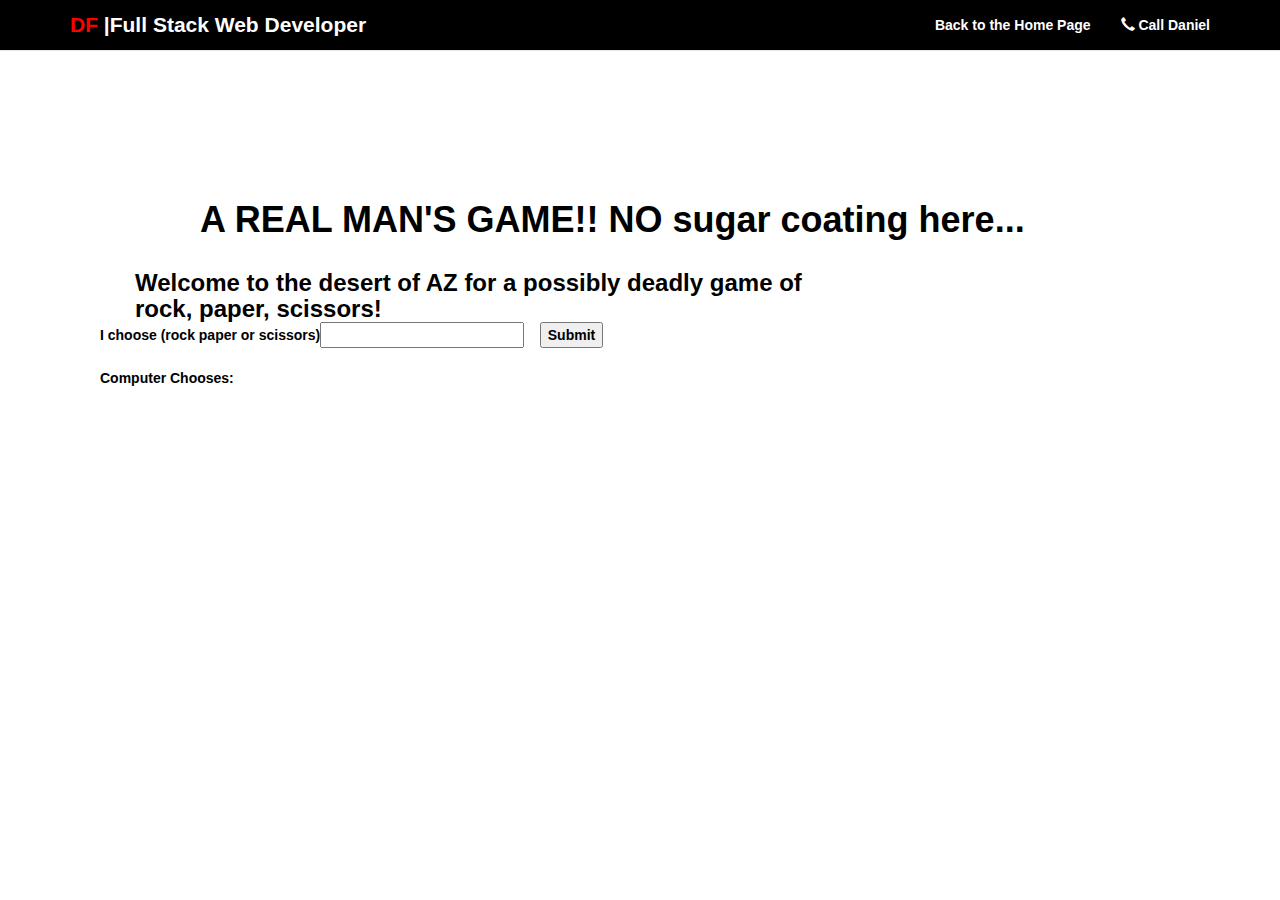
<file: rockpaperscissors.html>
<!DOCTYPE html>
<html lang="en">
<head>
  <meta charset="utf-8">
  <meta http-equiv="X-UA-Compatible" content="IE=edge">
  <meta name="viewport" content="width=device-width, initial-scale=1">
  <meta name="description" content="Web Developer">
  <meta name="author" content="Daniel Fanelli">
<meta property="og:image" content="http://danielfanelli.com/img/danielfanelli.jpg"/>
<meta property='og:title' content="Daniel Fanelli|Web Developer|Sacramento, CA" />
<meta property='og:description' content="FULL STACK WEB DEVELOPER"/>
<meta property='og:url' content=""//www.danielfanelli.com" />


  <title>Daniel's Page</title>

  <!-- Bootstrap Core CSS -->
  <link href="css/bootstrap.min.css" rel="stylesheet">

  <!-- Custom CSS -->
  <link href="css/landing-page.css" rel="stylesheet">
  <link href="css/mycss.css" rel="stylesheet">

</head>
<body class="body2" ng-controller="Main as clr">
  <nav class="navbar navbar-default navbar-fixed-top topnav" id="navbar1" role="navigation">
      <div class="container topnav">
          <!-- Brand and toggle get grouped for better mobile display -->
          <div class="navbar-header">
              <button type="button" class="navbar-toggle" data-toggle="collapse" data-target="#bs-example-navbar-collapse-1">
                  <span class="sr-only">Toggle navigation</span>
                  <span class="icon-bar"></span>
                  <span class="icon-bar"></span>
                  <span class="icon-bar"></span>
              </button>
              <a class="navbar-brand topnav" id="brandname" href="https://www.linkedin.com/in/daniel-fanelli-4b186232/"><span class="init"> DF </span>|<span id="title2">Full Stack Web Developer</span></a>
          </div>
          <!-- Collect the nav links, forms, and other content for toggling -->
          <div class="collapse navbar-collapse" id="bs-example-navbar-collapse-1">
              <ul class="nav navbar-nav navbar-right">
                  <li class="navli navlinks" id="navcolor">
                      <a class="pglink" href="index.html">Back to the Home Page</a>
                  </li>

                  <li class="navli navlinks" id="navcolor">
                      <a class="pglink" id="tel1" href="tel:4076150533"><span class="glyphicon glyphicon-earphone" aria-hidden="true"></span> Call Daniel</a>
                    </li>
              </ul>
          </div>
          <!-- /.navbar-collapse -->
      </div>
      <!-- /.container -->
  </nav>
  <div class="game">
<h1 class="game">A REAL MAN'S GAME!! NO sugar coating here...</h1>

<div>
<h3>Welcome to the desert of AZ for a possibly deadly game of <br>rock, paper, scissors!</h3>
I choose (rock paper or scissors)<input type="text" id="userchoice">&nbsp &nbsp <button id="submit" onclick="play()">Submit</button> <br>
<br>Computer Chooses:<p id="bot"></p><p id="result"></p>

</div>
    <script src="rockpaperscissors.js"></script>
</div>
</body>
</html>
</file>
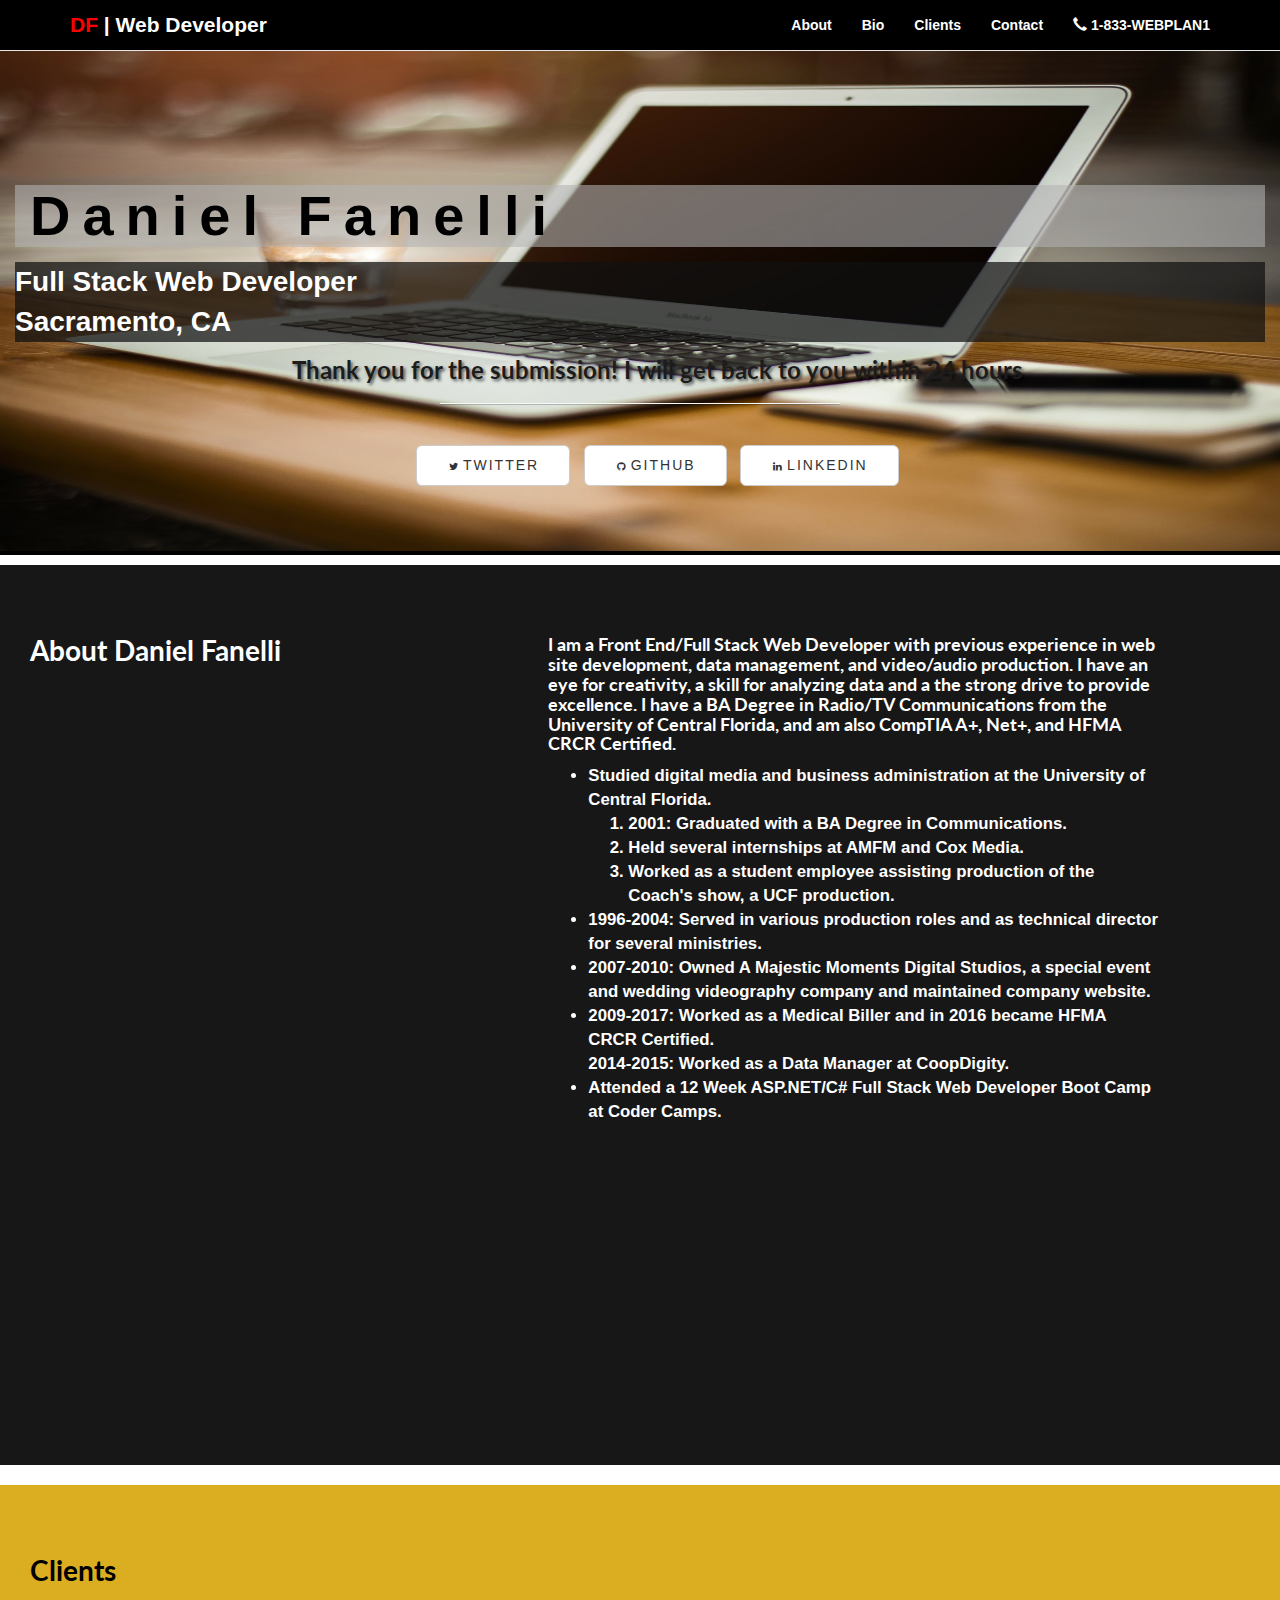
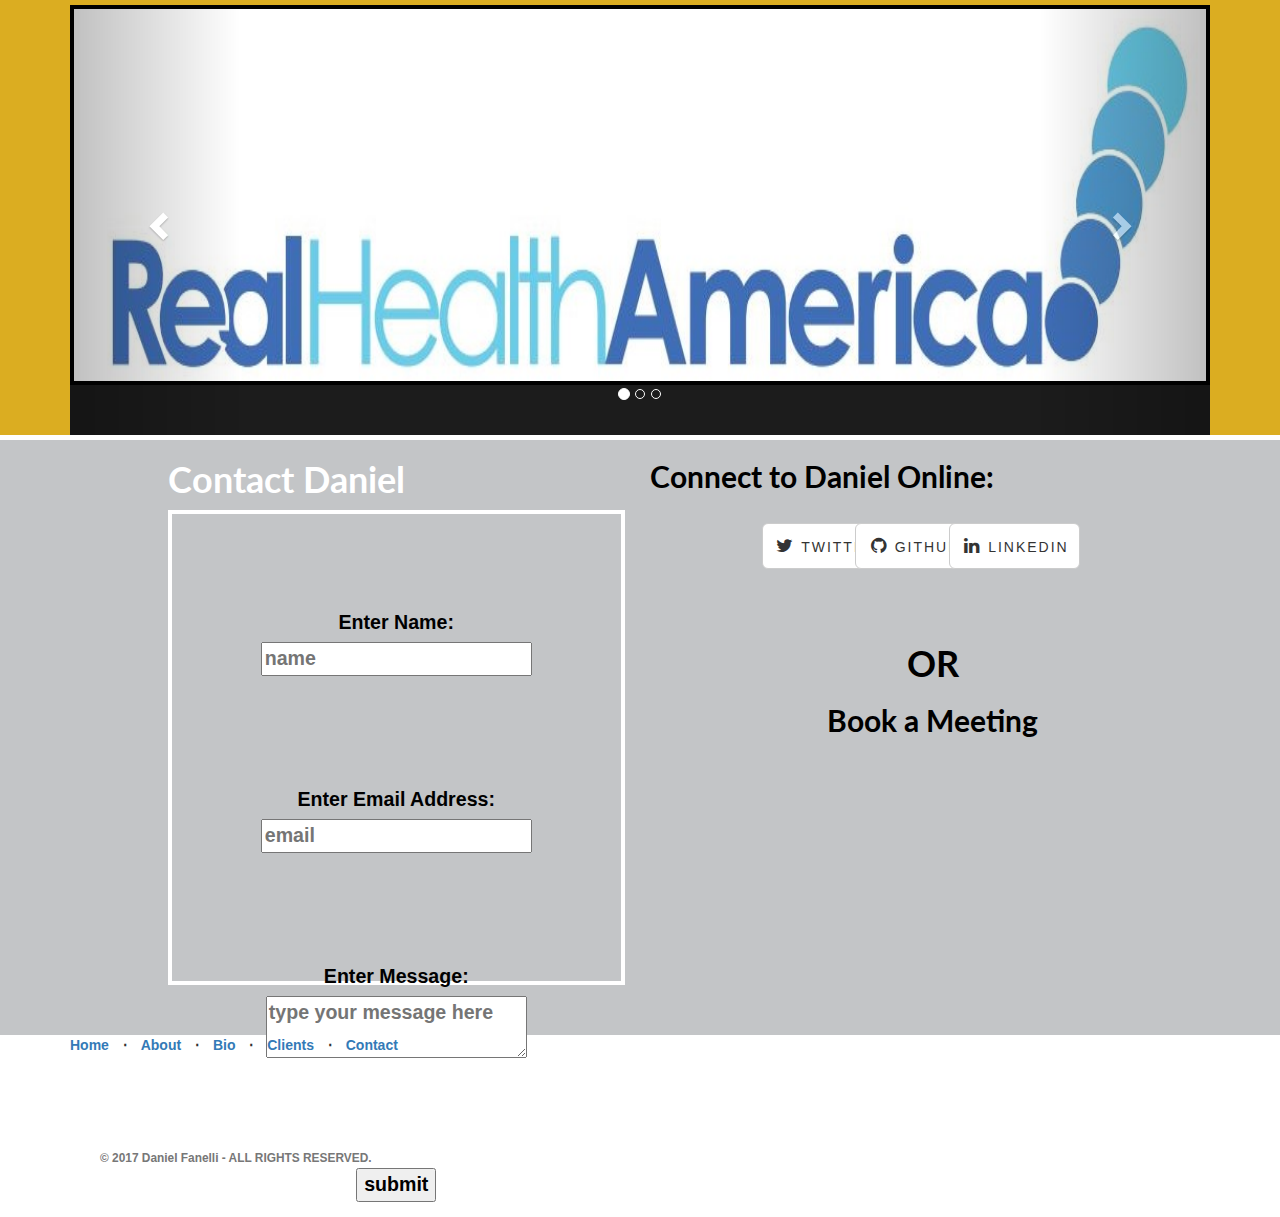
<file: thank-you.html>
<!DOCTYPE HTML PUBLIC "-//W3C//DTD HTML 4.01 Transitional//EN" "http://www.w3.org/TR/html4/loose.dtd">
<html>
<head>
	<title>Thank you!</title>
<meta name="generator" content="TSW WebCoder">
<meta charset="utf-8">
<meta http-equiv="X-UA-Compatible" content="IE=edge">
<meta name="viewport" content="width=device-width, initial-scale=1">
<meta name="description" content="Web Developer">
<meta name="author" content="Daniel Fanelli">


<!-- Bootstrap Core CSS -->
<link href="css/bootstrap.min.css" rel="stylesheet">

<!-- Custom CSS -->
<link href="css/landing-page.css" rel="stylesheet">
<link href="css/mycss.css" rel="stylesheet">
<!-- Custom Fonts -->
<link href="font-awesome/css/font-awesome.min.css" rel="stylesheet" type="text/css">
<link href="https://fonts.googleapis.com/css?family=Lato:300,400,700,300italic,400italic,700italic" rel="stylesheet" type="text/css">
<link href="https://fonts.googleapis.com/css?family=Arya" rel="stylesheet">
<!-- HTML5 Shim and Respond.js IE8 support of HTML5 elements and media queries -->
<!-- WARNING: Respond.js doesn't work if you view the page via file:// -->
<!--[if lt IE 9]>
		<script src="https://oss.maxcdn.com/libs/html5shiv/3.7.0/html5shiv.js"></script>
		<script src="https://oss.maxcdn.com/libs/respond.js/1.4.2/respond.min.js"></script>
<![endif]-->
<link href="https://calendly.com/assets/external/widget.css" rel="stylesheet">

<script src="https://calendly.com/assets/external/widget.js" type="text/javascript"></script>
<script src="https://ajax.googleapis.com/ajax/libs/jquery/3.2.1/jquery.min.js"></script>
<script>
$(document).ready(function(){
				$("#title2").fadeIn("slow");
		});

</script>
</style>
<!-- a helper script for vaidating the form-->
<script language="JavaScript" src="scripts/gen_validatorv31.js" type="text/javascript"></script>
</head>

<body id="body1">
<!-- Navigation -->
<nav class="navbar navbar-default navbar-fixed-top topnav1" id="navbar1" role="navigation">
		<div class="container topnav">
				<!-- Brand and toggle get grouped for better mobile display -->
				<div class="navbar-header">
						<button type="button" class="navbar-toggle" data-toggle="collapse" data-target="#bs-example-navbar-collapse-1">
								<span class="sr-only">Toggle navigation</span>
								<span class="icon-bar"></span>
								<span class="icon-bar"></span>
								<span class="icon-bar"></span>
						</button>
						<a class="navbar-brand topnav" id="brandname" href="https://www.linkedin.com/in/daniel-fanelli-4b186232/"><span class="init"> DF </span>|<span id="title2"> Web Developer</span></a>
				</div>
				<!-- Collect the nav links, forms, and other content for toggling -->
				<div class="collapse navbar-collapse" id="bs-example-navbar-collapse-1">
						<ul class="nav navbar-nav navbar-right">
								<li class="navli navlinks" id="navcolor">
										<a class="pglink" href="#about">About</a>
								</li>
								<li class="navli navlinks" id="navcolor">
										<a class="pglink" href="#biopg">Bio</a>
								</li>
								<li class="navli navlinks" id="navcolor">
										<a class="pglink" href="#clientpg">Clients</a>
								</li>
								<li class="navli navlinks" id="navcolor">
										<a class="pglink" href="#cbanner">Contact</a>
								</li>
								<li class="navli navlinks" id="navcolor">
										<a class="pglink" id="tel1" href="tel:18339327526"><span class="glyphicon glyphicon-earphone" aria-hidden="true"></span> 1-833-WEBPLAN1</a>
									</li>
						</ul>
				</div>
				<!-- /.navbar-collapse -->
		</div>
		<!-- /.container -->
</nav>


<!-- Header -->
<div class="intro-header" id="about">
		<div class="container" id="about123">

				<div class="row">
						<div class="col-lg-12">
								<div class="intro-message">
										<h4 id="name">Daniel Fanelli</h4>
										<div id="title">Full Stack Web Developer <br /> Sacramento, CA</div>
										<h3>Thank you for the submission!  I will get back to you within 24 hours</h3>
										<hr class="intro-divider">
										<ul class="list-inline intro-social-buttons">
												<li>
														<a href="https://twitter.com/dfanelli0109" class="btn btn-default btn-lg" id="btnscl"><i class="fa fa-twitter fa-fw"></i> <span class="network-name">Twitter</span></a>
												</li>
												<li>
														<a href="https://github.com/dfanelli0109" class="btn btn-default btn-lg" id="btnscl"><i class="fa fa-github fa-fw"></i> <span class="network-name">Github</span></a>
												</li>
												<li>
														<a href="https://www.linkedin.com/in/daniel-fanelli-4b186232/" class="btn btn-default btn-lg" id="btnscl"><i class="fa fa-linkedin fa-fw"></i> <span class="network-name">Linkedin</span></a>
												</li>
										</ul>
								</div>
						</div>

				</div>

		</div>
		<!-- /.container -->


</div>
<!-- /.intro-header -->

<div id="biopg">
<h4 id="bioheader">About Daniel Fanelli</h4>

										<div class="col-lg-3 col-lg-offset-1 col-md-3 col-md-offset-1  col-sm-3 col-sm-offset-1  col-xs-6 col-xs-offset-3" id="biocont">

									</div>

									<div class="col-lg-6 col-md-6 col-sm-6  col-xs-10 col-xs-offset-1" id="bio">
										<h4>I am a Front End/Full Stack Web Developer with previous experience in web site development,
											data management, and video/audio production. I have an eye for creativity, a skill for analyzing data and a the strong drive to provide excellence. I have a BA Degree in Radio/TV Communications from the University of Central Florida, and am also CompTIA A+, Net+, and HFMA CRCR Certified.</h4>
										<ul>
												<li>Studied digital media and business administration at the University of Central Florida.
														 <ol>
																<li>2001: Graduated with a BA Degree in Communications.</li>
																<li> Held several internships at AMFM and Cox Media.</li>
																<li>Worked as a student employee assisting production of the Coach's show, a UCF production.</li>
															</ol>

											<li>1996-2004: Served in various production roles and as technical director for several ministries.</li>
											<li> 2007-2010: Owned A Majestic Moments Digital Studios, a special event and wedding videography company and maintained company website.</li>
											<li>2009-2017: Worked as a Medical Biller and in 2016 became HFMA CRCR Certified.</li
											<li>2014-2015: Worked as a Data Manager at CoopDigity.
											<li>Attended a 12 Week ASP.NET/C# Full Stack Web Developer Boot Camp at Coder Camps. </li>
											</ul>
										</div>
		<!-- /.container -->

</div>
<!-- Page Content -->



<div id="clientpg">
<h1 class="client2" id="clientshdr">Clients</h1>
<div class="container" id="secbody">
<div id="myCarousel" class="carousel slide" id="cl"  data-ride="carousel">
<!-- Indicators -->
<ol class="carousel-indicators ind">
<li data-target="#myCarousel" data-slide-to="0" class="active"></li>
<li data-target="#myCarousel" data-slide-to="1"></li>
<li data-target="#myCarousel" data-slide-to="2"></li>
</ol>

<!-- Wrapper for slides -->
<div class="carousel-inner">
<div class="item active" id="item1">
<img id="real1" src="img\RealHealthLLC.JPG" alt="Real Health LLC">
</div>

<div class="item" id="item2">
<h1 id="more"> More Coming Soon</h1>
</div>

</div>




<!-- Left and right controls -->
<a class="left carousel-control" href="#myCarousel" data-slide="prev">
<span class="glyphicon glyphicon-chevron-left"></span>
<span class="sr-only">Previous</span>
</a>
<a class="right carousel-control" href="#myCarousel" data-slide="next">
<span class="glyphicon glyphicon-chevron-right"></span>
<span class="sr-only">Next</span>
</a>
</div>


						</div>
		 </div>
		<!-- /.container -->


<div class="banner" id="cbanner">

		<div class="container">
					<div class="row">

						<div class="col-lg-5  col-md-5 col-sm-10 col-sm-offset-1 col-xs-12" >
							<h1>Contact Daniel</h1>
							<form id="cform" method="post" name="myemailform" action="email.php">
									<p>
									<label for='name'>Enter Name: </label><br>
									<input type="text" required name="name" placeholder="name">
								</p>
								<p>
									<label for='email'>Enter Email Address:</label><br>
									<input type="email" required name="email" placeholder="email">
								</p>
								<p>
									<label for='message'>Enter Message:</label> <br>
									<textarea required name="message" placeholder="type your message here"></textarea>
								</p>
								 <p>
								<input type="submit" name='submit' value="submit">
							</p>
							</form>
							<script language="JavaScript">
							var frmvalidator  = new Validator("myemailform");
							frmvalidator.addValidation("name","req","Please provide your name");
							frmvalidator.addValidation("email","req","Please provide your email");
							frmvalidator.addValidation("email","email","Please enter a valid email address");
							</script>
						</div>
								 <div class="col-lg-6 col-md-6 col-sm-12 col-xs-12">
								 <ul class="list-inline banner-social-buttons" id="idbuttons"> <h2>Connect to Daniel Online:</h2>
										 <div id="button-container">
										<li class="socbuttons">
												<a href="https://twitter.com/dfanelli0109" class="btn btn-default btn-lg btnscl"><i class="fa fa-twitter fa-fw"></i> <span class="network-name">Twitter</span></a>
										</li>
										<li class="socbuttons">
												<a href="https://github.com/dfanelli0109" class="btn btn-default btn-lg btnscl"><i class="fa fa-github fa-fw"></i> <span class="network-name">Github</span></a>
										</li>
										<li class="socbuttons">
												<a href="https://www.linkedin.com/in/daniel-fanelli-4b186232/" class="btn btn-default btn-lg btnscl"><i class="fa fa-linkedin fa-fw"></i> <span class="network-name">Linkedin</span></a>
										</li>
									</div>
										</ul>

									 <br>
									 <br>
									 <h1 id = "contact-or"> OR</h1>
										<a href="" onclick="Calendly.showPopupWidget('https://calendly.com/daniel-r-fanellijr');return false;"><h2 id="book">Book a Meeting</h2></a>
									<!-- Calendly link widget end -->


								<!-- Calendly link widget begin -->
							</div>
						</div>



			</div>


		</div>
		<!-- /.container -->



<!-- Footer -->
<footer>
		<div class="container">
				<div class="row">
						<div class="col-lg-12">
								<ul class="list-inline">
										<li>
												<a href="#">Home</a>
										</li>
										<li class="footer-menu-divider">&sdot;</li>
										<li>
												<a href="#about">About</a>
										</li>
										<li class="footer-menu-divider">&sdot;</li>
										<li>
												<a href="#bioheader">Bio</a>
										</li>
										<li class="footer-menu-divider">&sdot;</li>
										<li>
												<a href="#clientshdr">Clients</a>
										</li>
										<li class="footer-menu-divider">&sdot;</li>
										<li>
												<a href="#cbanner">Contact</a>
										</li>
								</ul>
								<p class="copyright text-muted small">&copy; 2017 Daniel Fanelli - ALL RIGHTS RESERVED.<br>
								</p>
						</div>
				</div>
		</div>
</footer>

<!-- jQuery -->
<script src="js/jquery.js"></script>

<!-- Bootstrap Core JavaScript -->
<script src="js/bootstrap.min.js"></script>



</body>

</html>
</file>
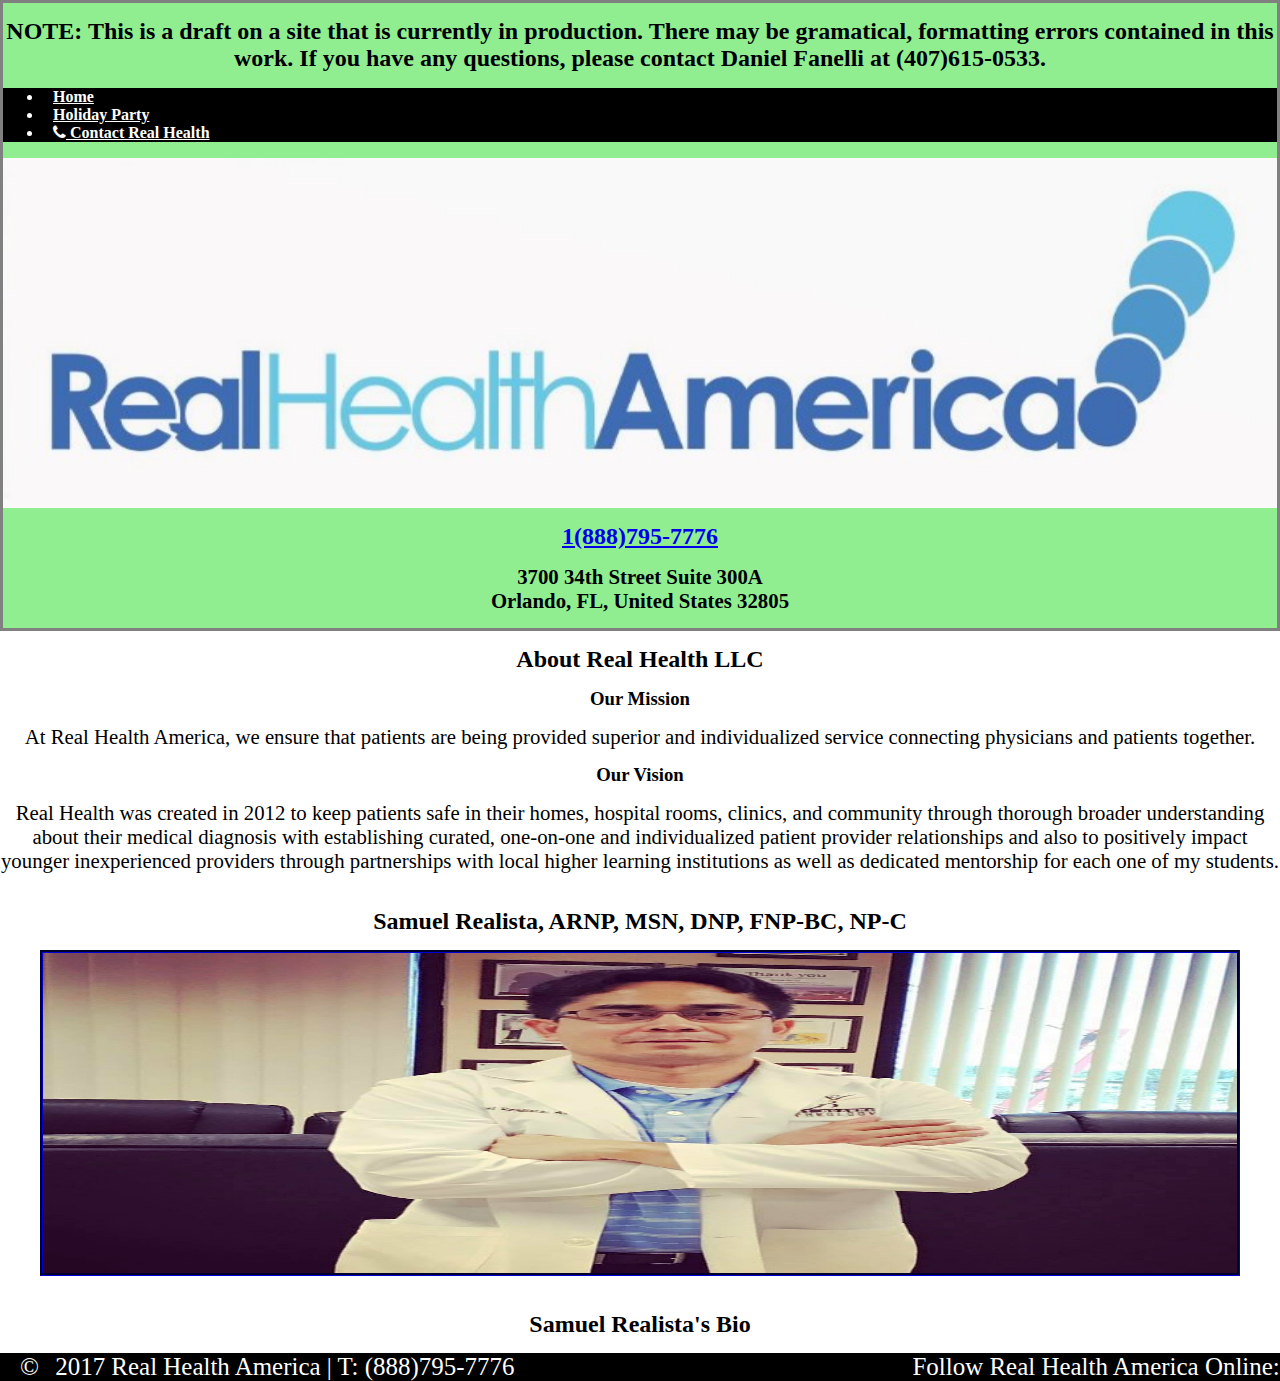
<file: RealHealth/index2.html>
<!doctype html>
<html lang="en">
  <head>
    <title>Real Health LLC | Orlando, FL</title>

    <!-- Required meta tags -->
    <meta charset="utf-8">
    <meta name="viewport" content="width=device-width, initial-scale=1, shrink-to-fit=no">
    <meta property="og:title" content="Real Health LLC">
    <meta name="author" content="Daniel Fanelli">
<meta property="og:image" content="RealHealthLLC.JPG">
<meta property="og:description" content="Real Health LLC, owned by Samuel Realista is a healthcare company located in Orlando, FL. Address: 3700 34th Street
Orlando, FL 32805 Phone: (407)999-1212 ">
    <!-- Bootstrap CSS -->
    <link rel="stylesheet" href="https://maxcdn.bootstrapcdn.com/bootstrap/4.0.0-beta.2/css/bootstrap.min.css" integrity="sha384-PsH8R72JQ3SOdhVi3uxftmaW6Vc51MKb0q5P2rRUpPvrszuE4W1povHYgTpBfshb" crossorigin="anonymous">
    <link rel="stylesheet" type="text/css" href="style.css">
  <link href="http://maxcdn.bootstrapcdn.com/font-awesome/4.1.0/css/font-awesome.min.css" rel="stylesheet">
  </head>
  <body>
    <header>
      <div class="container-fluid red"><h2>NOTE: This is a draft on a site that is currently in production.  There may be gramatical, formatting errors contained in this work.  If you have any questions, please contact Daniel Fanelli at (407)615-0533.</h2>
      </h2>
    </div>
      <nav class="navbar navbar-expand-lg nav-navbar collapse black">
      <ul class="navbar-nav mr-auto">
        <li class="nav-item active">
          <a class="nav-link" id="toplink" href="index.html">Home <span class="sr-only">(current)</span></a>
        </li>
        <li class="nav-item">
          <a class="nav-link" id="toplink" href="SamsHolidayParty.html">Holiday Party</a>
        </li>
        <li class="nav-item">
          <a class="nav-link" id="toplink" href="tel:18887957776"><i class="fa fa-phone"></i> Contact Real Health</a>
        </li>
      </ul>
    <!--  <form class="form-inline my-2 my-lg-0">
        <input class="form-control mr-sm-2" type="text" placeholder="Search">
        <button class="btn btn-secondary my-2 my-sm-0" type="submit">Search</button>
      </form>-->
  </nav>

<div class="container-fluid">
  <div class="row">
  <div class="col-lg-8 col-sm-12" id="logo1">
<a href="index.html"><div id="real1"></div></a>
</div>
    <div class="col-lg-4 col-sm-12" id="address1">
      <h2><a href="tel:18887957776"> 1(888)795-7776</a></h2>
      <p id="contactadd">3700 34th Street Suite 300A
  <br>Orlando, FL, United States 32805</p>
        </div>
    </div>
  </header>
  <div class="container-fluid">
    <div class="row">
      <div class="col-lg-8 offset-lg-2 col-md-12">
  <h2>About Real Health LLC</h2>
  <h3>Our Mission</h3>
  <p>At Real Health America, we ensure that patients are being provided superior and individualized service connecting physicians and patients together.
  <h3>Our Vision</h3>
  <p>Real Health was created in 2012 to keep patients safe in their homes, hospital rooms, clinics, and community through thorough broader understanding about their medical diagnosis with establishing curated, one-on-one and individualized patient provider relationships and also to positively impact younger inexperienced providers through partnerships with local higher learning institutions as well as dedicated mentorship for each one of my students.
</p>
</div>
</div>
</div>
<div class="container-fluid">
  <div class="row">
    <div class="col-lg-5 col-xs-4 offset-xs-4">
      <div class="containsam">
<h2>Samuel Realista, ARNP, MSN, DNP, FNP-BC, NP-C</h2>
<div class="Samphoto">
</div>
</div>
</div>

<div id="col-lg-7  col-md-12 content1">
<h2>Samuel Realista's Bio</h2>
</div>
</div>

</div>
<footer class="black">
  <p id="footercontent">&copy <span class="contact">2017 Real Health America | T: (888)795-7776</span> <nbsp><span id="right">Follow Real Health America Online: <a href="https://www.facebook.com/groups/561729980524958/"<i class="fa fa-facebook"></i>
  </a></p>
</footer>
    <!-- Optional JavaScript -->
    <!-- jQuery first, then Popper.js, then Bootstrap JS -->
    <script src="https://code.jquery.com/jquery-3.2.1.slim.min.js" integrity="sha384-KJ3o2DKtIkvYIK3UENzmM7KCkRr/rE9/Qpg6aAZGJwFDMVNA/GpGFF93hXpG5KkN" crossorigin="anonymous"></script>
    <script src="https://cdnjs.cloudflare.com/ajax/libs/popper.js/1.12.3/umd/popper.min.js" integrity="sha384-vFJXuSJphROIrBnz7yo7oB41mKfc8JzQZiCq4NCceLEaO4IHwicKwpJf9c9IpFgh" crossorigin="anonymous"></script>
    <script src="https://maxcdn.bootstrapcdn.com/bootstrap/4.0.0-beta.2/js/bootstrap.min.js" integrity="sha384-alpBpkh1PFOepccYVYDB4do5UnbKysX5WZXm3XxPqe5iKTfUKjNkCk9SaVuEZflJ" crossorigin="anonymous"></script>
  </body>
</html>
</file>
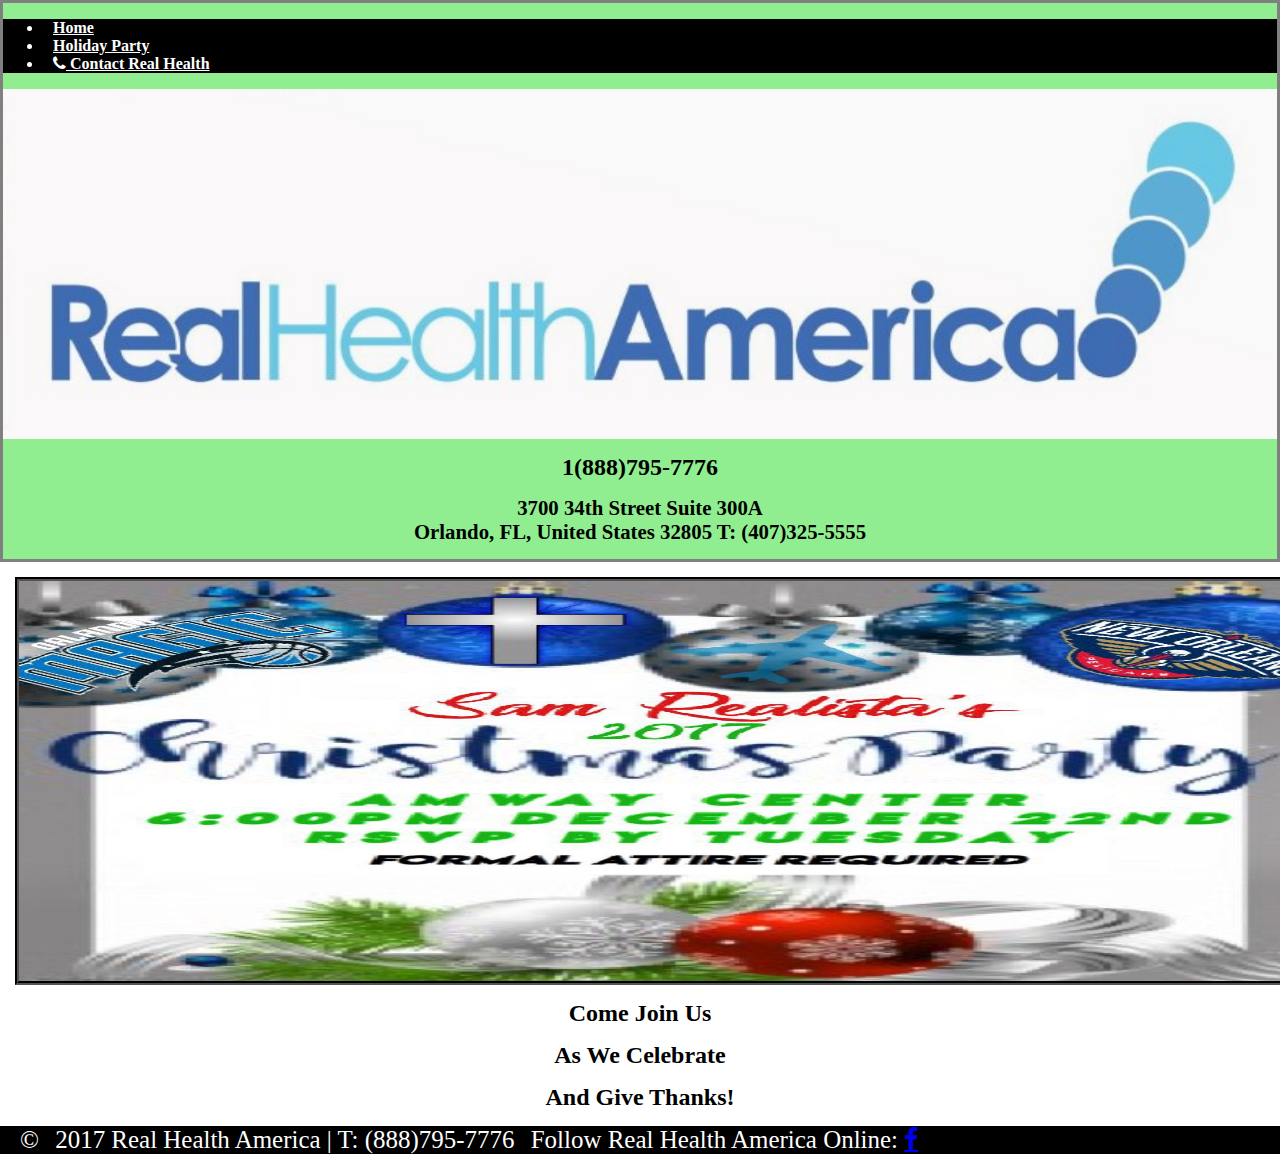
<file: RealHealth/SamsHolidayParty.html>
<!doctype html>
<html lang="en">
  <head>
    <title>Real Health LLC | Orlando, FL</title>

    <!-- Required meta tags -->
    <meta charset="utf-8">
    <meta name="viewport" content="width=device-width, initial-scale=1, shrink-to-fit=no">
    <meta property="og:title" content="Real Health LLC">
    <meta name="author" content="Daniel Fanelli">
<meta property="og:image" content="RealHealthLLC.JPG">
<meta property="og:description" content="Real Health LLC, owned by Samuel Realista is a healthcare company located in Orlando, FL. Address: 3700 34th Street
Orlando, FL 32805 Phone: (407)999-1212 ">
    <!-- Bootstrap CSS -->
    <link rel="stylesheet" href="https://maxcdn.bootstrapcdn.com/bootstrap/4.0.0-beta.2/css/bootstrap.min.css" integrity="sha384-PsH8R72JQ3SOdhVi3uxftmaW6Vc51MKb0q5P2rRUpPvrszuE4W1povHYgTpBfshb" crossorigin="anonymous">
    <link rel="stylesheet" type="text/css" href="style.css">
  <link href="http://maxcdn.bootstrapcdn.com/font-awesome/4.1.0/css/font-awesome.min.css" rel="stylesheet">
  </head>
  <body>
    <header>

      <nav class="navbar navbar-expand-lg nav-navbar collapse black">

        <ul class="navbar-nav mr-auto">
          <li class="nav-item active">
            <a class="nav-link" id="toplink" href="index.html">Home <span class="sr-only">(current)</span></a>
          </li>
          <li class="nav-item">
            <a class="nav-link" id="toplink" href="SamsHolidayParty.html">Holiday Party</a>
          </li>
          <li class="nav-item">
            <a class="nav-link" id="toplink" href="tel:18887957776"><i class="fa fa-phone"></i> Contact Real Health</a>
          </li>
        </ul>
      <!--  <form class="form-inline my-2 my-lg-0">
          <input class="form-control mr-sm-2" type="text" placeholder="Search">
          <button class="btn btn-secondary my-2 my-sm-0" type="submit">Search</button>
        </form>-->
    </nav>


<div class="container-fluid">
  <div class="row">
  <div class="col-lg-8 col-sm-12" id="logo1">
<a href="index.html"><div id="real1"></div></a>
</div>
    <div class="col-lg-4 col-sm-12" id="address1">
      <h2>1(888)795-7776</h2>
      <p id="contactadd">3700 34th Street Suite 300A
  <br>Orlando, FL, United States 32805 T: (407)325-5555</p>
        </div>
    </div>
    </header>
    <div class="container-fluid">
    <div class="row">
    <div class="col-lg-5 col-sm-12">
   <img id="party" src="samparty.jpeg">
  </div>
    <div class="col-lg-7 col-sm-12">
      <div class="partycontent">
      <h2> Come Join Us </h2>
      <h2>As We Celebrate</h2>
     <h2>And Give Thanks!</h2>
   </div>
    </div>
</div>
</div>
</div>

<div class="footer container-fluid black">
  <p id="footercontent">&copy <span class="contact">2017 Real Health America | T: (888)795-7776</span> <nbsp><span class="right">Follow Real Health America Online: <a href="https://www.facebook.com/groups/561729980524958/"<i class="fa fa-facebook"></i>
  </a></p>
</div>
    <!-- Optional JavaScript -->
    <!-- jQuery first, then Popper.js, then Bootstrap JS -->
    <script src="https://code.jquery.com/jquery-3.2.1.slim.min.js" integrity="sha384-KJ3o2DKtIkvYIK3UENzmM7KCkRr/rE9/Qpg6aAZGJwFDMVNA/GpGFF93hXpG5KkN" crossorigin="anonymous"></script>
    <script src="https://cdnjs.cloudflare.com/ajax/libs/popper.js/1.12.3/umd/popper.min.js" integrity="sha384-vFJXuSJphROIrBnz7yo7oB41mKfc8JzQZiCq4NCceLEaO4IHwicKwpJf9c9IpFgh" crossorigin="anonymous"></script>
    <script src="https://maxcdn.bootstrapcdn.com/bootstrap/4.0.0-beta.2/js/bootstrap.min.js" integrity="sha384-alpBpkh1PFOepccYVYDB4do5UnbKysX5WZXm3XxPqe5iKTfUKjNkCk9SaVuEZflJ" crossorigin="anonymous"></script>
  </body>
</html>
</file>
<file: css/mycss.css>
html {
  width: 100%;
  margin: 0px;
  padding: 0px;
}

.black {
  color: black;
}

#child1 {
  margin-top: 60px;
}
.body2 {
  background-image: url("https://scontent.fsnc1-1.fna.fbcdn.net/v/t1.0-9/20106729_10154681764541820_2839143726825500366_n.jpg?oh=ee227c913a44d0cfd54de7ae41d1baac&oe=5A94A5EC");
  background-repeat: no-repeat;
  background-size: 100% 100%;
  width: 100%;
  height: 550px;
}

#time {
  color: black;
}

.lightblue {
background-color: lightblue;
}

.contentang {
  border: 3px gold groove;
  border-radius: 40px;
  color: navy;
  margin: 50px 150px;
  height: 375px;
  overflow: auto;
  background-color: white;
  padding: 35px;
}

.game {
  margin: 200px 100px 30px 100px;
  color: black;
}

#body1 {
  animation-name: example1;
  animation-duration: 4s;
  font-family: 'Archivo Black', sans-serif;
  background-color: white;
}

.bio-title {
  text-align: center;
  margin: 200px 0px;
  color: white;
}
#clients1 {
  border: 3px groove grey;
  margin-bottom: 0px;
}

#available {
  color: rgba(199, 53, 0, 1);
}

@media (max-width:800px){
  #contact2 {
      height: 50px;
      width: 100%;
      margin: 0px 0px 20px 0px;
      color: black;

  }


#cline {
  animation-name: example1;
  animation-duration: 5s;
  animation-iteration-count: infinite;
  text-align: center;
  position: : relative;
  padding 10px auto;
  font-size: 1.7em;
  color: white;
}
}

@media (min-width:300px){
#contact2 {
    background-color: black;
    height:60px;
    width:100%;
    margin: 0px 0px 20px 0px;
    font-size: 1.25em;
    color: white;
}

#cline {
  position: relative;
  text-align: center;
  padding: 10px;
  color: white;
}
}

@media (max-width: 649px){
  #about {
    position: relative;
    height: auto;
    width: 100%;
      border-bottom: 4px solid black;
      background-size: 100% 100%;



  }


#connect {
text-align: center;
}
}


#about123 {
  width: 100%;
}

@media (min-width: 650px){
  #about {
      border-bottom: 4px solid black;
      height: auto;
      width: 100%;
      background-size: 100% 100%;

  }
  #connect {
  text-align: center;
  }

}




#contact-or {
text-align: center;
color: black;
}

#book {
  text-align: center;
  color: black;
  margin-bottom: 60px;
}

#cform {
  width: 100%;
  height: 475px;
  margin: 0px auto 50px auto;
  font-size: 1.4em;
  border: white 4px solid;
  text-align: center;
}

#clientshdr {
      padding: 20px 0px 20px 90px;
      color: black;}

input {
  color: black;
}

@media (min-width:300px){
#button-container {
  width: 100%;
}
}
@media (min-width:900px){
#button-container {
  width: 100%;
  padding-left: 20%;
}
}
a:hover {
  text-decoration: none;
  color: #00F00;
}

#tel1:hover {
  text-decoration: none;
  color: red;
  font-weight: bold;
  background-color: white;
}

h3, .black {
  margin: 0px 0px 0px 35px;
}
p {
  margin: 80px 15px 0px 15px;
  padding: 15px;
}

@media (min-width:350px){
  #cbanner {
    padding: 0px 0px;
    color: black;
   background-color: #c3c5c7;
 }

@media (min-width:750px){
  #cbanner {
    padding: 0px 0px;
    color: black;
    background-size: cover;
    margin-top: 5px;
    height: 600px;
}}

@media (min-width: 300px){
  #cl {
  height: 300px;
border: 4px solid black;

}}

@media (min-width:700px){
  #cl{
  height: 350px;
border: 4px solid black;
}}

@media (min-width:900px){
  #cl{
  height: 400px;

}}



@media (min-width: 250px){
  .socbuttons {
      width: 90%;
      margin: 10px 5px 5px 5px;
      display: inline-block;
  }

#socbuttons2 {
  width: 30%;
}
}
@media (min-width: 601px){
.socbuttons {
  margin: 20px 0% 5px 0%;
  display: inline-block;
  width: 20%;

}
}


@media(max-width: 700px){
  #name {
     font-size: 2.0em;
      letter-spacing: 2px;
      text-align: left;
      width: 100%;
      margin-top: 20%;
      background-color: rgba(179, 179, 179, 0.58);

  }


  #title {
      font-family: 'Bitter', serif;
      text-align: left;
      font-size: 1.00em;
      width: 100%;
      letter-spacing: 1px;
      color: black;
      background-color: rgba(16, 16, 16, 0.72);

  }
}

a {text-decoration: none;}

@media (min-width: 701px){
#name {
  font-size: 4em;
  font-family: 'Cairo', sans-serif;
  letter-spacing: 12px;
  text-align: left;
color: #000;
padding-left: 15px;
background-color: rgba(179, 179, 179, 0.58);
text-decoration: none;
}
#title {
  font-size: 2em;
  margin: 15px 0px 15px 0px;
  padding: 0px;
  text-align: left;
  width: 100%;
 color: white;

 background-color: rgba(16, 16, 16, 0.72);
}
}



#brandname {
  color: white;
  font-size: 1.5em;
  font-weight: bolder;
  border: 0px;
  background-color: black;
}
#navcolor {
  background-color: black;
}

.init {
  font-family: 'Bowlby One SC', sans-serif;
  color: red;
}

.navlinks:hover {
  background-color: white;

}

.navlinks a {
  color: white;
}

.navlinks a:hover {
  color: #fff;
}
#navbar1 {
  margin-bottom: 25px;
  background-color: #BFBFBF;
}

.navbar-default .navbar-nav > li > .pglink {
  color: white;
}

.navbar-default .navbar-nav > li > .pglink:hover {
  color: red;
  background-color: white;
}
#navbar1 {
  margin-bottom: 25px;
  background-color: #000;
}
#realhealth {
  width: 100%;
}

#hshot {
  width: 30%;
  max-width: 600px;
  height: auto;

}
.ind {
  background-color: transparent;
}
@media (min-width: 300px){
  #item2 {
  height: 280px;
  background-color: #1c1c1c;
}}

@media (min-width:700px){
  #item2{
  height: 330px;
  background-color: #1c1c1c;
}}

@media (min-width:900px){
  #item2{
  height: 430px;
  background-color: #1c1c1c;
}}

@media (min-width: 300px){
  #item1 {
  height: 280px;
background-color: #1c1c1c;
}}

@media (min-width:700px){
  #item1{
  height: 330px;
  background-color: #1c1c1c;
}}

@media (min-width:900px){
  #item1{
  height: 430px;
  background-color: #1c1c1c;
}}

@media (min-width: 300px){
  #more {
height: 230px;
    width: 100%;
    margin: 0px auto;
    background-color: white;
    color: black;
text-align: center;
padding-top: 100px;
border: 4px solid black;
}}

@media (min-width:700px){
  #more{
height: 280px;
    width: 100%;
    margin: 0px auto;
background-color: white;
color: black;
text-align: center;
padding-top: 150px;
border: 4px solid black;
}}

@media (min-width:900px){
  #more{
    height: 380px;
    width: 100%;
    margin: 0px auto;
background-color: white;
text-align: center;
padding-top: 200px;
border: 4px solid black;
}}
@media (min-width: 300px){
  #real1 {
  height: 230px;
  width: 100%;
  margin: 0px auto;
border: 4px solid black;

}}

@media (min-width:700px){
  #real1{
  height: 280px;
  width: 100%;
  margin: 0px auto;
border: 4px solid black;
}}

@media (min-width:900px){
  #real1{
  height: 380px;
width: 100%;
margin: 0px auto;
border: 4px solid black;
}}


@media (max-width: 899px){
  #clientpg,#biopg, #clientpg, #workspg {
    min-height: 100%;
    padding-top: 30px;
    clear: both;

  }
}



#proj {
  margin-top: 30px;
}
#clientpg {
  background-color: #DBAD21;
  color: black;
}
@media (min-width:900px){
  #clientpg,#biopg, #clientpg,#cbanner, #workspg {
    height:auto;
    clear: both
  }
}

.image {
  background-image: url('intro-bg.jpg') no-repeat cover;
  background-size: cover;
  background-size: 100% 100%;
}

#workspg {
background-color: red;
}

#myCarousel {
  max-height: 800px;
    width: 100%;
}
#biopg {
  background-color: rgba(23, 23, 23, 1);
  color: white;
  min-height: 100%;
}

#headshot1 {
    width: 100%;
    height: auto;
    border: 3px groove black;
}

@media (max-width: 550px){
  #biocont {
  padding-bottom: 40px;
  padding-left: 0px;
  padding-right: 0px;
}}

@media (min-width: 551px){
  #biocont {
    padding-left: 0px;
    padding-right: 0px;
  padding-bottom: 40px;

}}
@media (min-width: 900px){
  #biocont {
  background-size: 100% 100%;
  height: 550px;
  padding-bottom: 40px;


}}

@media (min-width: 300px){
  #bioheader, #worksheader {
    font-size: 2em;
      padding: 20px 0px 20px 20px;

  }
}
@media (min-width: 900px){
  #bioheader, #worksheader, #clientshdr {
    font-size: 2em;
      padding: 70px 0px 10px 30px;

  }
}

@media (min-width: 300px){
#bio {
  font-size: 1.2em;
  height: auto;
  margin-top: 20px;
}
}

@media (min-width: 700px){
#bio {
  font-size: 1.2em;
  height: auto;
  margin-top: -60px;
}

#sect20{
  margin-left: 20px;
}
}

@media (min-width:701px){
#btnscl {
  padding: 10px;
  font-size: 10px;
  margin: 20px 20px 5px 20px;
  width: 100%;
}
#btnscl:hover {
  background-color: #000000;
  color: #ffffff;
  font-size: 10px;
  padding: 10px;
}
}

@media (max-width:700px){
  #btnscl {
      padding: 10px;
      font-size: 10px;
      margin: 20px 20px 5px 20px;
  }
#btnscl:hover {
  background-color: #000000;
  color: #ffffff;
  font-size: 10px;
  padding: 10px;
}
}

@media(max-width: 700px){
#idbuttons {
   margin-left: 0px;
}}

@media(min-width: 1300px){
#idbuttons {
   margin-left: 25px;
}}

#secbody {
  margin: 0px auto;
}

 #black {
   background-color: #000;
 }
</file>
<file: RealHealth/style.css>
html {
  width: 100%;
  margin: 0px;
  padding: 0px;
}

body {
    background-color: white;
    color: black;
    width: 100%;
    margin: 0px;
}

#contactadd{
  font-weight: bold;

}

#address1{
margin: 0px;

}
.black {
background-color: black;
  color: white;
  padding: 0px;
  margin: 0px;

}

footer, .footer {
  font-size: 1.2em;
  margin: 0px;
  padding: 0px;
  width: 100%;

}

#footercontent {
  padding-left: 20px;
  padding-right: 20px;
  margin: 0px;
  text-align: left;
  width: 100%;
}

#right {
  float: right;
}

a:hover {
  color: yellow;
  text-decoration: none;
  height: 12px;
}
.containsam {
margin: 35px;
}

header {
  background-color: lightgreen;
  margin: 0px;
  padding: 0px;
  border: 3px solid grey;

}

#party {
  max-height: 400px;
  width: 100%;
margin: 15px;
  border: 4px black groove;
  float: left;
}

.partycontent {
  padding-top: 60px;
}

h2, h3, p {
  text-align: center;
  width: 100%;
  margin: 15px 0px;
}
.contact {
  margin: 0px 10px;
}

#content1 {
  width: 60%;
  margin: auto;
  background-color: white;
}

.logo {
  background-image: url('RealHealthLLC.JPG');
background-size: 100% 100%;
height: 275px;
width: 100%;
margin: 0px;
padding: 0px;

}

#logo1 {
  margin: 0px;
  padding: 0px;
}


#toplink {

  font-weight: bold;
  font-size: 1.0em;
  color: white;
  margin: 0px;
  padding: 10px;
  height: 40px;
  width: 100%;
}

#toplink:hover {
  background-color: white;
  color: blue;
  margin: 0px;
  padding: 10px;
  height: 40px;
  width: 100%;
}

p {
  font-size: 1.3em;

}

#real1 {
background-image: url('realhealthllc2.jpg');
background-size: 100% 100%;
height: 350px;
width: 100%;
margin: 0px;
padding: 0px;
}





#real1:hover{
  color: white;
}

.Samphoto {
background-image: url('SamuelRealista.jpg');
background-size: 100% 100%;
background-repeat: no-repeat;
height: 320px;
max-width:  100%;
margin: 5px;
border: 3px navy groove;
}

@media all and (max-width:750px){
.Samphoto {
background-image: url('SamuelRealista.jpg');
background-size: 100% 100%;
background-repeat: no-repeat;
height: 175px;
width:  90%;
margin: 5%;
border: 3px navy groove;
}

h2 {
  font-size: 1.75em;
}

h3 {
  font-size: 1.35em;
}

p {
  font-size: .8em;
}


h2, h3, h4 {
  margin: 15px 0px;
}

#footercontent {
  margin: 0px;
  padding: 0px;
  text-align: left;
  width: 100%;
}

.contact {
  margin: 0px 0px;
}

#real1 {
background-image: url('realhealthllc2.jpg');
background-size: 100% 100%;
height: 120px;
width: 100%;
margin: 0px;
padding: 0px;
}

footer, .footer {
  font-size: 1.2em;
  margin: 0px;
  padding: 0px;
  width: 100%;
  height: 60px;

}

#right {
  float: none;
  padding: 10%;
}
}
</file>
<file: css/landing-page.css>
/*
 * Start Bootstrap - Landing Page (http://startbootstrap.com/)
 * Copyright 2013-2016 Start Bootstrap
 * Licensed under MIT (https://github.com/BlackrockDigital/startbootstrap/blob/gh-pages/LICENSE)
 */

body,
html {
    width: 100%;
    height: 100%;
}

body,
h1,
h2,
h3,
h4,
h5,
h6 {
    font-family: "Lato","Helvetica Neue",Helvetica,Arial,sans-serif;
    font-weight: 700;
}





.lead {
    font-size: 18px;
    font-weight: 400;
}


.intro-header {
    padding-top: 50px;
    padding-bottom: 50px;
    text-align: center;
    color: #1c1c1c;
    background: url(../img/home-office-336373_1920.jpg) no-repeat center center;
    background-size: 70% 100%;
    background-position: right center;
   height: 750px;
}

.intro-message {
    position: relative;
    padding-top: 10%;

}

.intro-message > h1 {
    margin: 0;
    text-shadow: 2px 2px 3px rgba(0,0,0,0.6);
    font-size: 5em;

}

.intro-divider {
    width: 400px;
    border-top: 1px solid #f8f8f8;
    border-bottom: 1px solid rgba(0,0,0,0.2);
}

.intro-message > h3 {
    text-shadow: 2px 2px 3px rgba(0,0,0,0.6);
}

@media(max-width:767px) {
    .intro-message {
        padding-bottom: 15%;
    }

    .intro-message > h1 {
        font-size: 3em;
    }

    ul.intro-social-buttons > li {
        display: inline-block;
        margin-bottom: 20px;
        padding: 0;
    }

    ul.intro-social-buttons > li:last-child {
        margin-bottom: 0;
    }

    .intro-divider {
        width: 100%;
    }
}

.network-name {
    text-transform: uppercase;
    font-size: 14px;
    font-weight: 400;
    letter-spacing: 2px;
}

.content-section-a {
    padding: 50px 0;
    background-color: #f8f8f8;
}

.content-section-b {
    padding: 50px 0;
    border-top: 1px solid #e7e7e7;
    border-bottom: 1px solid #e7e7e7;
}


.section-heading {
    margin-bottom: 30px;
}

.section-heading-spacer {
    float: left;
    width: 200px;
    border-top: 3px solid #e7e7e7;
}







@media (min-width:768px){#about123{
  width:auto
}

.navli {
  background-color: #BFBFBF;



.banner h2 {
    margin: 0;
    text-shadow: 2px 2px 3px rgba(0,0,0,0.6);
    font-size: 3em;
}

.banner ul {
    margin-bottom: 0;
}

.banner-social-buttons {
    float: right;
    margin-top: 0;
}

@media(max-width:1199px) {
    ul.banner-social-buttons {
        float: left;
        margin-top: 15px;
    }
}

@media(max-width:767px) {
    .banner h2 {
        margin: 0;
        text-shadow: 2px 2px 3px rgba(0,0,0,0.6);
        font-size: 3em;
    }

    ul.banner-social-buttons > li {
      display: inline-block;
  margin: 20px;
  padding: 0;
    }

    ul.banner-social-buttons > li:last-child {
        margin-bottom: 0;
    }

footer {
    padding: 50px 0;
    background-color: #f8f8f8;
}

p.copyright {
    margin: 15px 0 0;
}


.bname {
  text-align: left;
}
</file>
